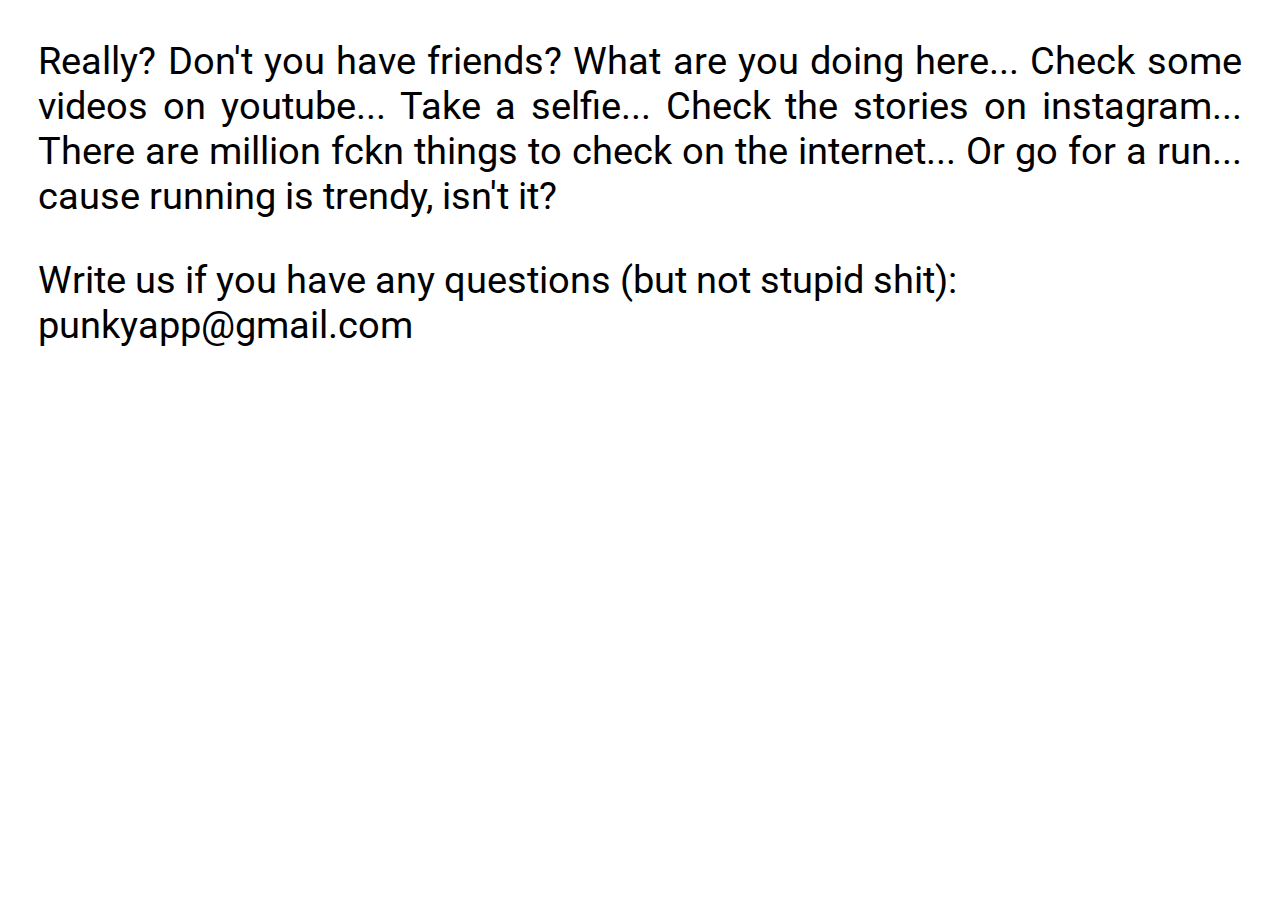
<file: about/index.html>
<!doctype html>
<html lang="en">
  <head>
    <meta http-equiv="Content-type" content="text/html; charset=utf-8">
	  <meta http-equiv="X-UA-Compatible" content="IE=Edge">
	  <title>ABOUT</title>
	  <link rel="stylesheet" href="css/style_about02.css" type="text/css">
  </head>

  <body>
    <p>Really? Don't you have friends? What are you doing here... Check some videos on youtube... Take a selfie... Check the stories on instagram... There are million fckn things to check on the internet... Or go for a run... cause running is trendy, isn't it?</p>
    <p>Write us if you have any questions (but not stupid shit):<br />punkyapp@gmail.com</p>
	</body>
</html>
</file>
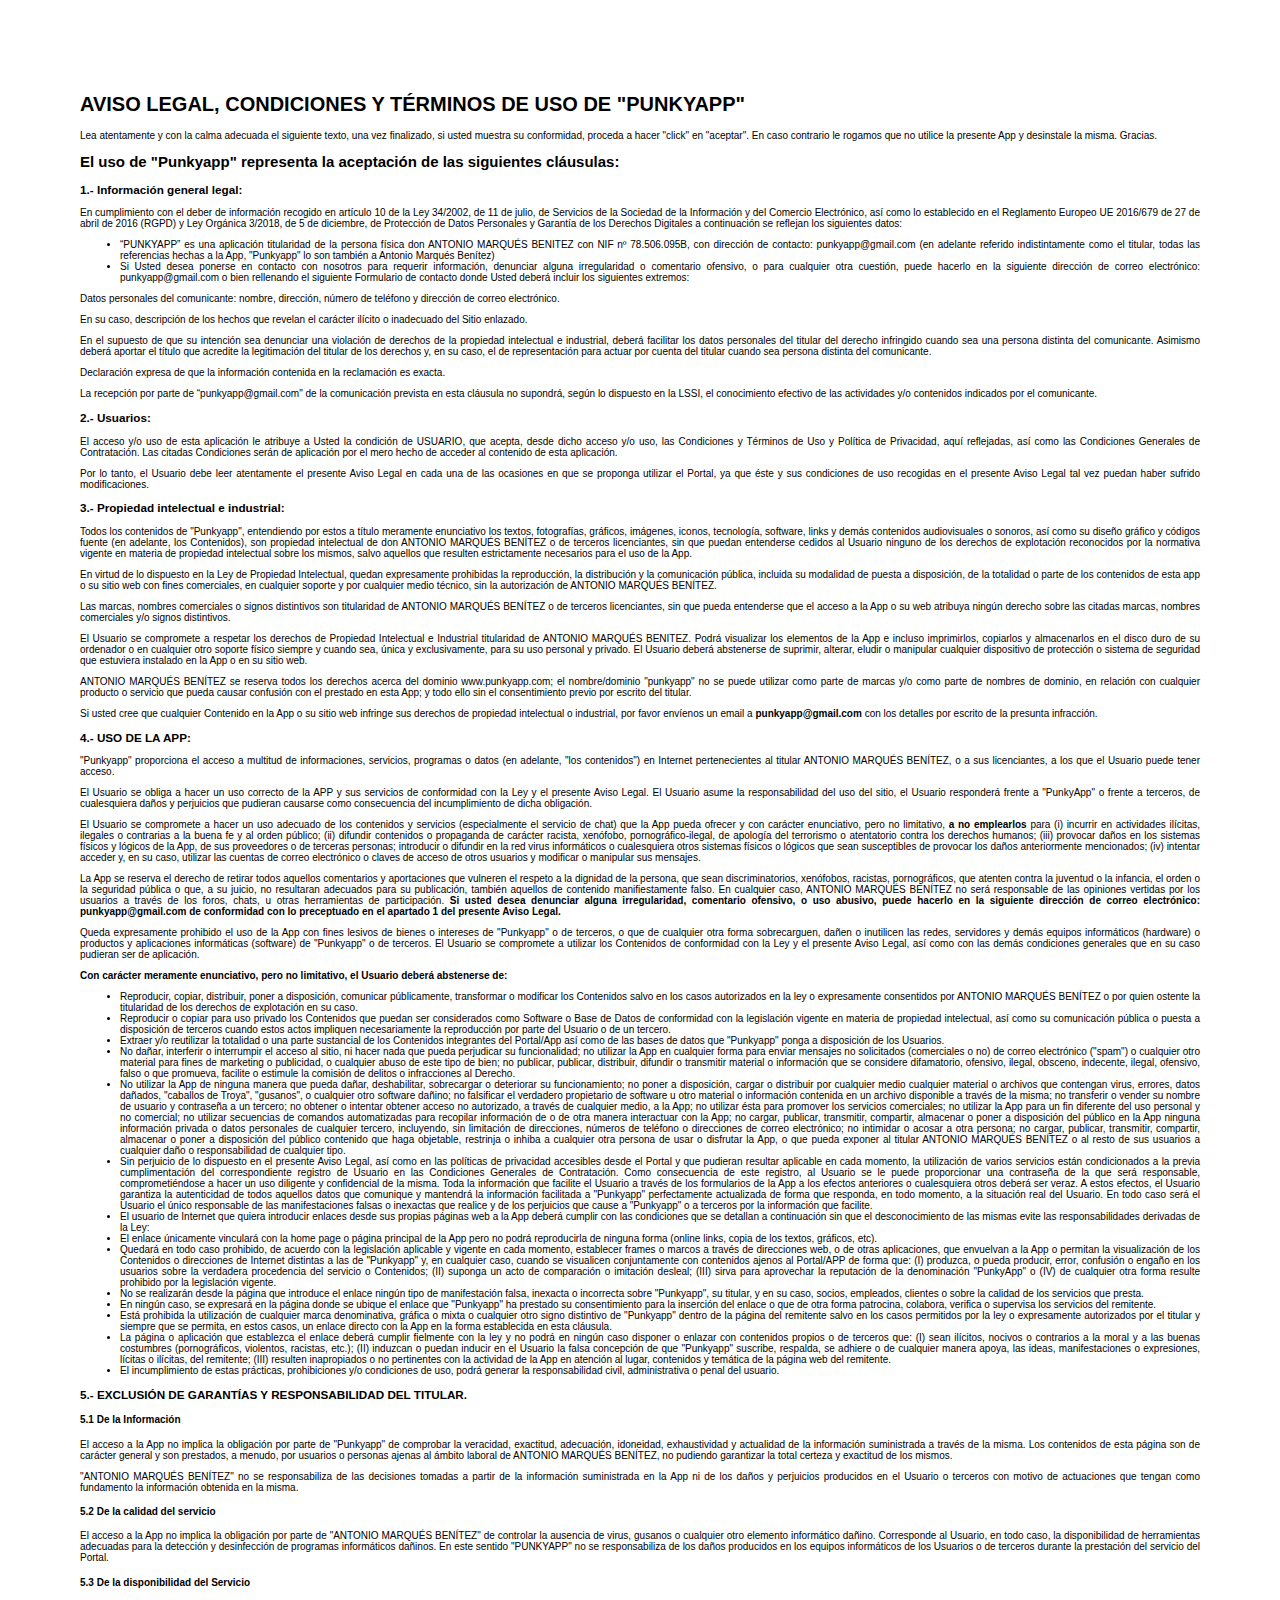
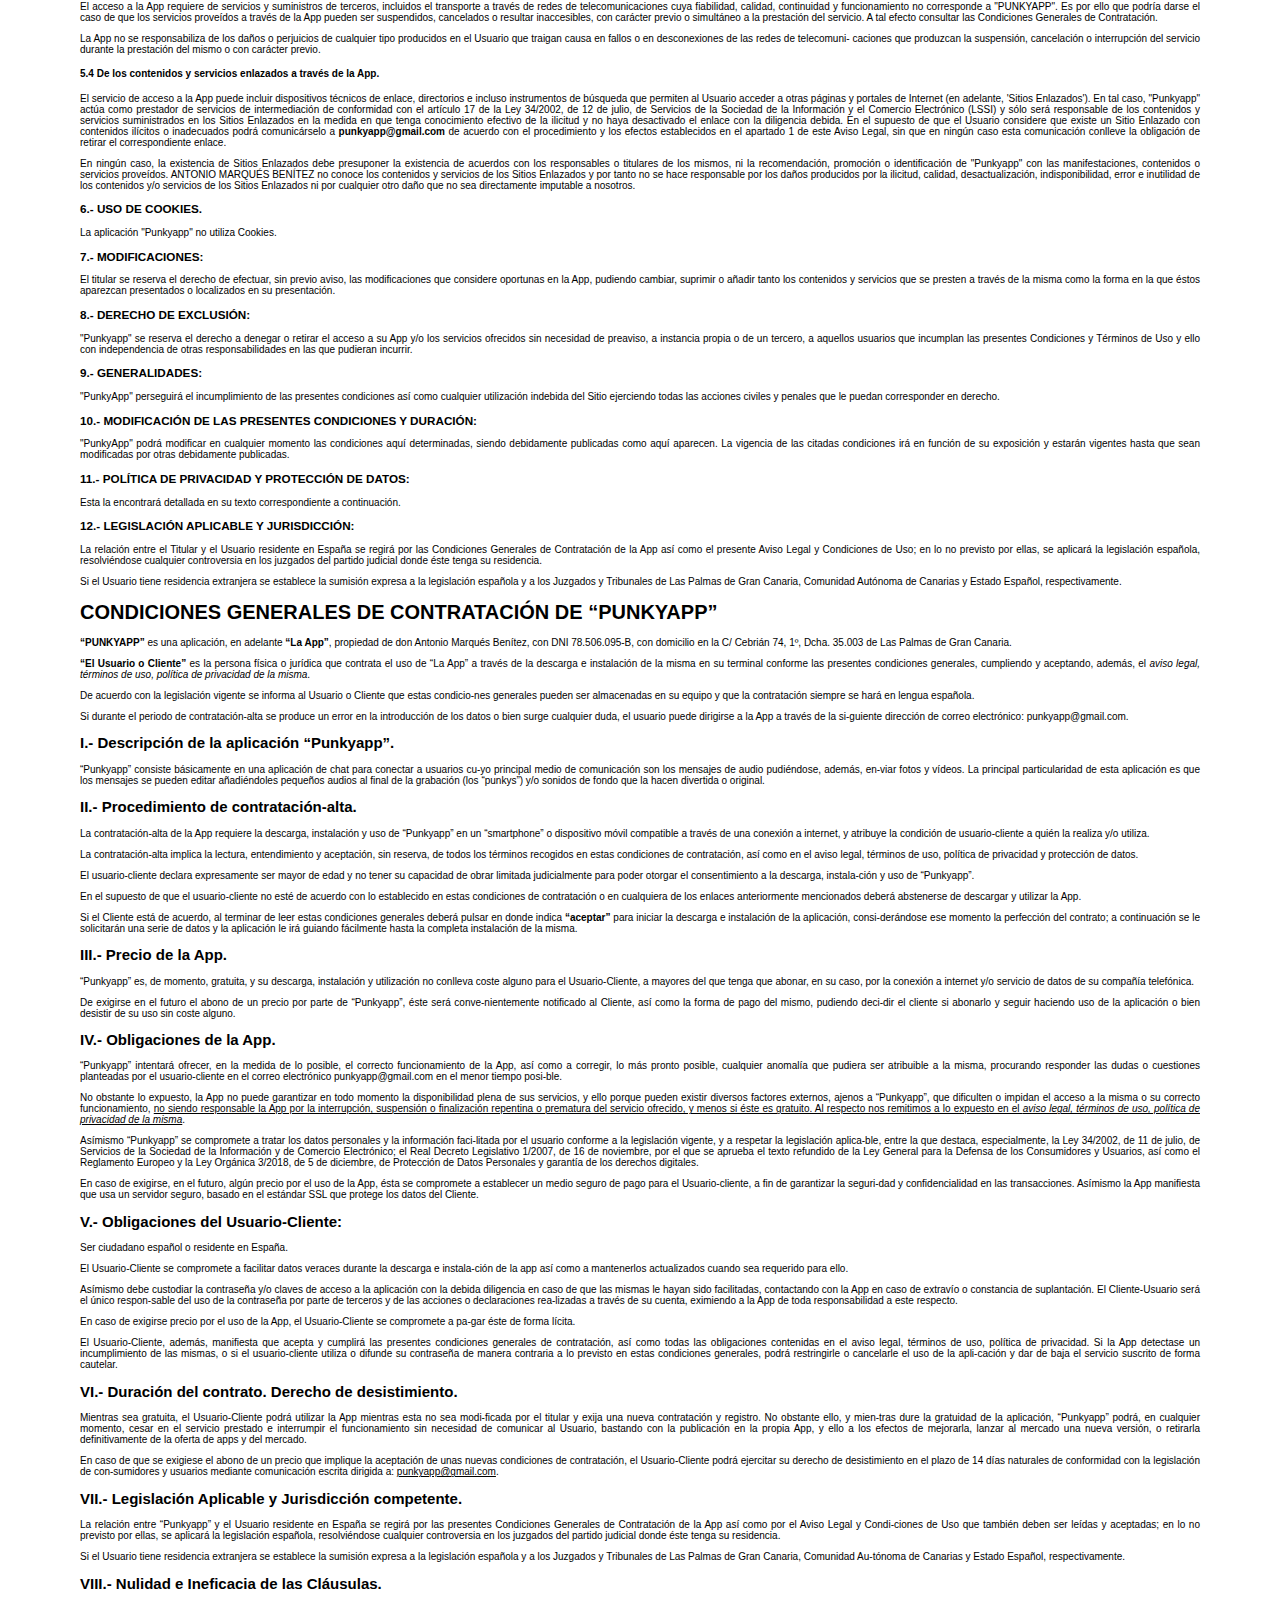
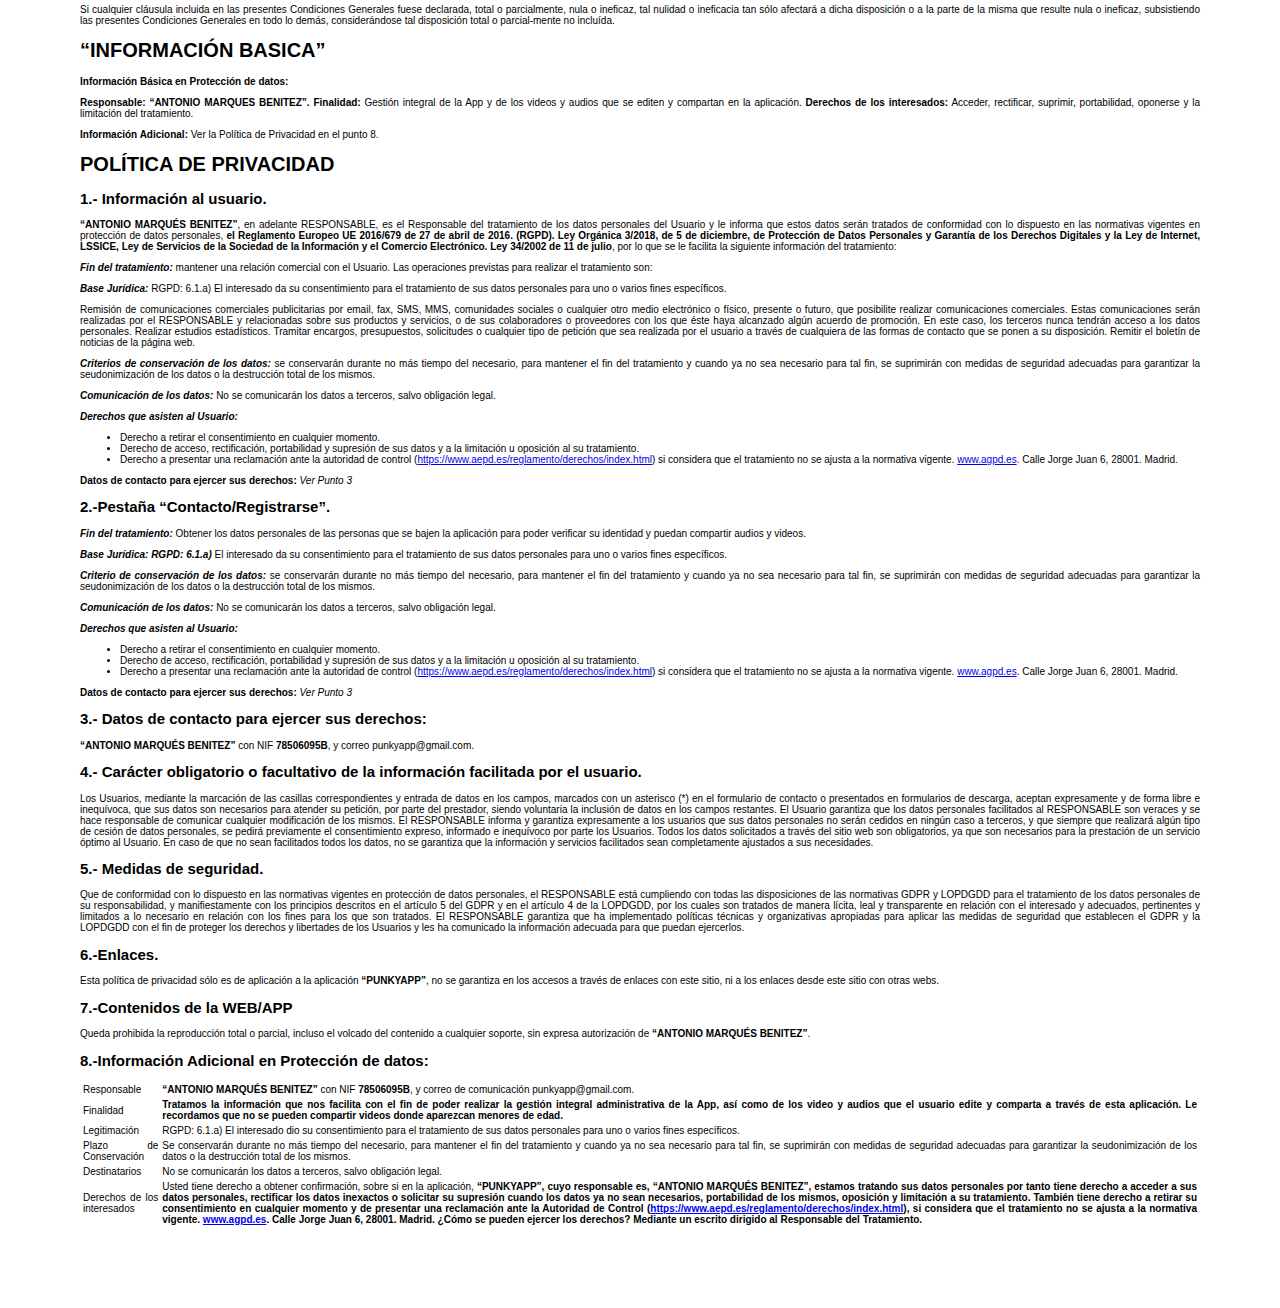
<file: legal_terms/index.html>
<!doctype html>
<html lang="en">
  <head>
    <meta http-equiv="Content-type" content="text/html; charset=utf-8">
	  <meta http-equiv="X-UA-Compatible" content="IE=Edge">
	  <title>LEGAL TEXT</title>
	  <link rel="stylesheet" href="css/style_legal.css" type="text/css">
  </head>

  <body>
    <h1>AVISO LEGAL, CONDICIONES Y TÉRMINOS DE USO DE "PUNKYAPP"</h1>
    <p>Lea atentamente y con la calma adecuada el siguiente texto, una vez finalizado, si usted muestra su conformidad, proceda a hacer "click" en "aceptar". En caso contrario le rogamos que no utilice la presente App y desinstale la misma. Gracias.</p>

    <h2>El uso de "Punkyapp" representa la aceptación de las siguientes cláusulas:</h2>

    <h3>1.- Información general legal:</h3>
    <p>En cumplimiento con el deber de información recogido en artículo 10 de la Ley 34/2002, de 11 de julio, de Servicios de la Sociedad de la Información y del Comercio Electrónico, así como lo establecido en el Reglamento Europeo UE 2016/679 de 27 de abril de 2016 (RGPD) y Ley Orgánica 3/2018, de 5 de diciembre, de Protección de Datos Personales y Garantía de los Derechos Digitales a continuación se reflejan los siguientes datos:</p>
    <ul>
      <li>“PUNKYAPP” es una aplicación titularidad de la persona física don ANTONIO MARQUÉS BENITEZ con NIF nº 78.506.095B, con dirección de contacto: punkyapp@gmail.com (en adelante referido indistintamente como el titular, todas las referencias hechas a la App, "Punkyapp" lo son también a Antonio Marqués Benítez)</li>
      <li>Si Usted desea ponerse en contacto con nosotros para requerir información, denunciar alguna irregularidad o comentario ofensivo, o para cualquier otra cuestión, puede hacerlo en la siguiente dirección de correo electrónico: punkyapp@gmail.com o bien rellenando el siguiente Formulario de contacto donde Usted deberá incluir los siguientes extremos:</li>
    </ul>
    <p>Datos personales del comunicante: nombre, dirección, número de teléfono y dirección de correo electrónico.</p>
    <p>En su caso, descripción de los hechos que revelan el carácter ilícito o inadecuado del Sitio enlazado.</p>
    <p>En el supuesto de que su intención sea denunciar una violación de derechos de la propiedad intelectual e industrial, deberá facilitar los datos personales del titular del derecho infringido cuando sea una persona distinta del comunicante. Asimismo deberá aportar el título que acredite la legitimación del titular de los derechos y, en su caso, el de representación para actuar por cuenta del titular cuando sea persona distinta del comunicante.</p>
    <p>Declaración expresa de que la información contenida en la reclamación es exacta.</p>
    <p>La recepción por parte de “punkyapp@gmail.com" de la comunicación prevista en esta cláusula no supondrá, según lo dispuesto en la LSSI, el conocimiento efectivo de las actividades y/o contenidos indicados por el comunicante.</p>

    <h3>2.- Usuarios:</h3>
    <p>El acceso y/o uso de esta aplicación le atribuye a Usted la condición de USUARIO, que acepta, desde dicho acceso y/o uso, las Condiciones y Términos de Uso y Política de Privacidad, aquí reflejadas, así como las Condiciones Generales de Contratación. Las citadas Condiciones serán de aplicación por el mero hecho de acceder al contenido de esta aplicación.</p>
    <p>Por lo tanto, el Usuario debe leer atentamente el presente Aviso Legal en cada una de las ocasiones en que se proponga utilizar el Portal, ya que éste y sus condiciones de uso recogidas en el presente Aviso Legal tal vez puedan haber sufrido modificaciones.</p>

    <h3>3.- Propiedad intelectual e industrial:</h3>
    <p>Todos los contenidos de "Punkyapp", entendiendo por estos a título meramente enunciativo los textos, fotografías, gráficos, imágenes, iconos, tecnología, software, links y demás contenidos audiovisuales o sonoros, así como su diseño gráfico y códigos fuente (en adelante, los Contenidos), son propiedad intelectual de don ANTONIO MARQUÉS BENÍTEZ o de terceros licenciantes, sin que puedan entenderse cedidos al Usuario ninguno de los derechos de explotación reconocidos por la normativa vigente en materia de propiedad intelectual sobre los mismos, salvo aquellos que resulten estrictamente necesarios para el uso de la App.</p>
    <p>En virtud de lo dispuesto en la Ley de Propiedad Intelectual, quedan expresamente prohibidas la reproducción, la distribución y la comunicación pública, incluida su modalidad de puesta a disposición, de la totalidad o parte de los contenidos de esta app o su sitio web con fines comerciales, en cualquier soporte y por cualquier medio técnico, sin la autorización de ANTONIO MARQUÉS BENÍTEZ.</p>
    <p>Las marcas, nombres comerciales o signos distintivos son titularidad de ANTONIO MARQUÉS BENÍTEZ o de terceros licenciantes, sin que pueda entenderse que el acceso a la App o su web atribuya ningún derecho sobre las citadas marcas, nombres comerciales y/o signos distintivos.</p>
    <p>El Usuario se compromete a respetar los derechos de Propiedad Intelectual e Industrial titularidad de ANTONIO MARQUÉS BENITEZ. Podrá visualizar los elementos de la App e incluso imprimirlos, copiarlos y almacenarlos en el disco duro de su ordenador o en cualquier otro soporte físico siempre y cuando sea, única y exclusivamente, para su uso personal y privado. El Usuario deberá abstenerse de suprimir, alterar, eludir o manipular cualquier dispositivo de protección o sistema de seguridad que estuviera instalado en la App o en su sitio web.</p>
    <p>ANTONIO MARQUÉS BENÍTEZ se reserva todos los derechos acerca del dominio www.punkyapp.com; el nombre/dominio "punkyapp" no se puede utilizar como parte de marcas y/o como parte de nombres de dominio, en relación con cualquier producto o servicio que pueda causar confusión con el prestado en esta App; y todo ello sin el consentimiento previo por escrito del titular.</p>
    <p>Si usted cree que cualquier Contenido en la App o su sitio web infringe sus derechos de propiedad intelectual o industrial, por favor envíenos un email a <b>punkyapp@gmail.com</b> con los detalles por escrito de la presunta infracción.</p>

    <h3>4.- USO DE LA APP:</h3>
    <p>"Punkyapp" proporciona el acceso a multitud de informaciones, servicios, programas o datos (en adelante, "los contenidos") en Internet pertenecientes al titular ANTONIO MARQUÉS BENÍTEZ, o a sus licenciantes, a los que el Usuario puede tener acceso.</p>
    <p>El Usuario se obliga a hacer un uso correcto de la APP y sus servicios de conformidad con la Ley y el presente Aviso Legal. El Usuario asume la responsabilidad del uso del sitio, el Usuario responderá frente a "PunkyApp" o frente a terceros, de cualesquiera daños y perjuicios que pudieran causarse como consecuencia del incumplimiento de dicha obligación.</p>
    <p>El Usuario se compromete a hacer un uso adecuado de los contenidos y servicios (especialmente el servicio de chat) que la App pueda ofrecer y con carácter enunciativo, pero no limitativo, <b>a no emplearlos</b> para (i) incurrir en actividades ilícitas, ilegales o contrarias a la buena fe y al orden público; (ii) difundir contenidos o propaganda de carácter racista, xenófobo, pornográfico-ilegal, de apología del terrorismo o atentatorio contra los derechos humanos; (iii) provocar daños en los sistemas físicos y lógicos de la App, de sus proveedores o de terceras personas; introducir o difundir en la red virus informáticos o cualesquiera otros sistemas físicos o lógicos que sean susceptibles de provocar los daños anteriormente mencionados; (iv) intentar acceder y, en su caso, utilizar las cuentas de correo electrónico o claves de acceso de otros usuarios y modificar o manipular sus mensajes.</p>
    <p>La App se reserva el derecho de retirar todos aquellos comentarios y aportaciones que vulneren el respeto a la dignidad de la persona, que sean discriminatorios, xenófobos, racistas, pornográficos, que atenten contra la juventud o la infancia, el orden o la seguridad pública o que, a su juicio, no resultaran adecuados para su publicación, también aquellos de contenido manifiestamente falso. En cualquier caso, ANTONIO MARQUÉS BENÍTEZ no será responsable de las opiniones vertidas por los usuarios a través de los foros, chats, u otras herramientas de participación. <b>Si usted desea denunciar alguna irregularidad, comentario ofensivo, o uso abusivo, puede hacerlo en la siguiente dirección de correo electrónico: punkyapp@gmail.com de conformidad con lo preceptuado en el apartado 1 del presente Aviso Legal.</b></p>
    <p>Queda expresamente prohibido el uso de la App con fines lesivos de bienes o intereses de "Punkyapp" o de terceros, o que de cualquier otra forma sobrecarguen, dañen o inutilicen las redes, servidores y demás equipos informáticos (hardware) o productos y aplicaciones informáticas (software) de "Punkyapp" o de terceros. El Usuario se compromete a utilizar los Contenidos de conformidad con la Ley y el presente Aviso Legal, así como con las demás condiciones generales que en su caso pudieran ser de aplicación.</p>
    <p><b>Con carácter meramente enunciativo, pero no limitativo, el Usuario deberá abstenerse de:</b></p>
    <ul>
      <li>Reproducir, copiar, distribuir, poner a disposición, comunicar públicamente, transformar o modificar los Contenidos salvo en los casos autorizados en la ley o expresamente consentidos por ANTONIO MARQUÉS BENÍTEZ o por quien ostente la titularidad de los derechos de explotación en su caso.</li>
      <li>Reproducir o copiar para uso privado los Contenidos que puedan ser considerados como Software o Base de Datos de conformidad con la legislación vigente en materia de propiedad intelectual, así como su comunicación pública o puesta a disposición de terceros cuando estos actos impliquen necesariamente la reproducción por parte del Usuario o de un tercero.</li>
      <li>Extraer y/o reutilizar la totalidad o una parte sustancial de los Contenidos integrantes del Portal/App así como de las bases de datos que "Punkyapp" ponga a disposición de los Usuarios.</li>
      <li>No dañar, interferir o interrumpir el acceso al sitio, ni hacer nada que pueda perjudicar su funcionalidad; no utilizar la App en cualquier forma para enviar mensajes no solicitados (comerciales o no) de correo electrónico ("spam") o cualquier otro material para fines de marketing o publicidad, o cualquier abuso de este tipo de bien; no publicar, publicar, distribuir, difundir o transmitir material o información que se considere difamatorio, ofensivo, ilegal, obsceno, indecente, ilegal, ofensivo, falso o que promueva, facilite o estimule la comisión de delitos o infracciones al Derecho.</li>
      <li>No utilizar la App de ninguna manera que pueda dañar, deshabilitar, sobrecargar o deteriorar su funcionamiento; no poner a disposición, cargar o distribuir por cualquier medio cualquier material o archivos que contengan virus, errores, datos dañados, "caballos de Troya", "gusanos", o cualquier otro software dañino; no falsificar el verdadero propietario de software u otro material o información contenida en un archivo disponible a través de la misma; no transferir o vender su nombre de usuario y contraseña a un tercero; no obtener o intentar obtener acceso no autorizado, a través de cualquier medio, a la App; no utilizar ésta para promover los servicios comerciales; no utilizar la App para un fin diferente del uso personal y no comercial; no utilizar secuencias de comandos automatizadas para recopilar información de o de otra manera interactuar con la App; no cargar, publicar, transmitir, compartir, almacenar o poner a disposición del público en la App ninguna información privada o datos personales de cualquier tercero, incluyendo, sin limitación de direcciones, números de teléfono o direcciones de correo electrónico; no intimidar o acosar a otra persona; no cargar, publicar, transmitir, compartir, almacenar o poner a disposición del público contenido que haga objetable, restrinja o inhiba a cualquier otra persona de usar o disfrutar la App, o que pueda exponer al titular ANTONIO MARQUÉS BENÍTEZ o al resto de sus usuarios a cualquier daño o responsabilidad de cualquier tipo.</li>
      <li>Sin perjuicio de lo dispuesto en el presente Aviso Legal, así como en las políticas de privacidad accesibles desde el Portal y que pudieran resultar aplicable en cada momento, la utilización de varios servicios están condicionados a la previa cumplimentación del correspondiente registro de Usuario en las Condiciones Generales de Contratación. Como consecuencia de este registro, al Usuario se le puede proporcionar una contraseña de la que será responsable, comprometiéndose a hacer un uso diligente y confidencial de la misma. Toda la información que facilite el Usuario a través de los formularios de la App a los efectos anteriores o cualesquiera otros deberá ser veraz. A estos efectos, el Usuario garantiza la autenticidad de todos aquellos datos que comunique y mantendrá la información facilitada a "Punkyapp" perfectamente actualizada de forma que responda, en todo momento, a la situación real del Usuario. En todo caso será el Usuario el único responsable de las manifestaciones falsas o inexactas que realice y de los perjuicios que cause a "Punkyapp" o a terceros por la información que facilite.</li>
      <li>El usuario de Internet que quiera introducir enlaces desde sus propias páginas web a la App deberá cumplir con las condiciones que se detallan a continuación sin que el desconocimiento de las mismas evite las responsabilidades derivadas de la Ley:</li>
      <li>El enlace únicamente vinculará con la home page o página principal de la App pero no podrá reproducirla de ninguna forma (online links, copia de los textos, gráficos, etc).</li>
      <li>Quedará en todo caso prohibido, de acuerdo con la legislación aplicable y vigente en cada momento, establecer frames o marcos a través de direcciones web, o de otras aplicaciones, que envuelvan a la App o permitan la visualización de los Contenidos o direcciones de Internet distintas a las de "Punkyapp" y, en cualquier caso, cuando se visualicen conjuntamente con contenidos ajenos al Portal/APP de forma que: (I) produzca, o pueda producir, error, confusión o engaño en los usuarios sobre la verdadera procedencia del servicio o Contenidos; (II) suponga un acto de comparación o imitación desleal; (III) sirva para aprovechar la reputación de la denominación "PunkyApp" o (IV) de cualquier otra forma resulte prohibido por la legislación vigente.</li>
      <li>No se realizarán desde la página que introduce el enlace ningún tipo de manifestación falsa, inexacta o incorrecta sobre "Punkyapp", su titular, y en su caso, socios, empleados, clientes o sobre la calidad de los servicios que presta.</li>
      <li>En ningún caso, se expresará en la página donde se ubique el enlace que "Punkyapp" ha prestado su consentimiento para la inserción del enlace o que de otra forma patrocina, colabora, verifica o supervisa los servicios del remitente.</li>
      <li>Está prohibida la utilización de cualquier marca denominativa, gráfica o mixta o cualquier otro signo distintivo de "Punkyapp" dentro de la página del remitente salvo en los casos permitidos por la ley o expresamente autorizados por el titular y siempre que se permita, en estos casos, un enlace directo con la App en la forma establecida en esta cláusula.</li>
      <li>La página o aplicación que establezca el enlace deberá cumplir fielmente con la ley y no podrá en ningún caso disponer o enlazar con contenidos propios o de terceros que: (I) sean ilícitos, nocivos o contrarios a la moral y a las buenas costumbres (pornográficos, violentos, racistas, etc.); (II) induzcan o puedan inducir en el Usuario la falsa concepción de que "Punkyapp" suscribe, respalda, se adhiere o de cualquier manera apoya, las ideas, manifestaciones o expresiones, lícitas o ilícitas, del remitente; (III) resulten inapropiados o no pertinentes con la actividad de la App en atención al lugar, contenidos y temática de la página web del remitente.</li>
      <li>El incumplimiento de estas prácticas, prohibiciones y/o condiciones de uso, podrá generar la responsabilidad civil, administrativa o penal del usuario.</li>
    </ul>

    <h3>5.- EXCLUSIÓN DE GARANTÍAS Y RESPONSABILIDAD DEL TITULAR.</h3>

    <h4>5.1 De la Información</h4>
    <p>El acceso a la App no implica la obligación por parte de "Punkyapp" de comprobar la veracidad, exactitud, adecuación, idoneidad, exhaustividad y actualidad de la información suministrada a través de la misma. Los contenidos de esta página son de carácter general y son prestados, a menudo, por usuarios o personas ajenas al ámbito laboral de ANTONIO MARQUÉS BENÍTEZ, no pudiendo garantizar la total certeza y exactitud de los mismos.</p>
    <p>"ANTONIO MARQUÉS BENÍTEZ" no se responsabiliza de las decisiones tomadas a partir de la información suministrada en la App ni de los daños y perjuicios producidos en el Usuario o terceros con motivo de actuaciones que tengan como fundamento la información obtenida en la misma.</p>

    <h4>5.2 De la calidad del servicio</h4>
    <p>El acceso a la App no implica la obligación por parte de "ANTONIO MARQUÉS 	BENÍTEZ" de controlar la ausencia de virus, gusanos o cualquier otro elemento	informático 	dañino. Corresponde al Usuario, en todo caso, la disponibilidad de	herramientas adecuadas para la detección y desinfección de programas	informáticos dañinos. En este sentido "PUNKYAPP" no se responsabiliza de los 	daños producidos en los equipos 	informáticos de los Usuarios o de terceros durante 	la prestación del servicio del Portal.</p>

    <h4>5.3 De la disponibilidad del Servicio</h4>
    <p>El acceso a la App requiere de servicios y suministros de terceros, incluidos el 	transporte a través de redes de telecomunicaciones cuya fiabilidad, calidad,	continuidad y funcionamiento no corresponde a "PUNKYAPP". Es por ello que	podría darse el caso	de que los servicios proveídos a través de la App pueden ser 	suspendidos, 	cancelados o resultar inaccesibles, con carácter previo o simultáneo a la 	prestación del servicio. A tal efecto consultar las Condiciones Generales de 	Contratación.</p>
    <p>La App no se responsabiliza de los daños o perjuicios de cualquier tipo producidos en 	el Usuario que traigan causa en fallos o en desconexiones de las redes de telecomuni-	caciones que produzcan la suspensión, cancelación o interrupción del servicio durante la prestación del mismo o con carácter previo.</p>

    <h4>5.4 De los contenidos y servicios enlazados a través de la App.</h4>
    <p>El servicio de acceso a la App puede incluir dispositivos técnicos de enlace, directorios e incluso instrumentos de búsqueda que permiten al Usuario acceder a otras páginas y portales de Internet (en adelante, 'Sitios Enlazados'). En tal caso, "Punkyapp" actúa como prestador de servicios de intermediación de conformidad con el artículo 17 de la Ley 34/2002, de 12 de julio, de Servicios de la Sociedad de la Información y el Comercio Electrónico (LSSI) y sólo será responsable de los contenidos y servicios suministrados en los Sitios Enlazados en la medida en que tenga conocimiento efectivo de la ilicitud y no haya desactivado el enlace con la diligencia debida. En el supuesto de que el Usuario considere que existe un Sitio Enlazado con contenidos ilícitos o inadecuados podrá comunicárselo a <b>punkyapp@gmail.com</b> de acuerdo con el procedimiento y los efectos establecidos en el apartado 1 de este Aviso Legal, sin que en ningún caso esta comunicación conlleve la obligación de retirar el correspondiente enlace.</p>
    <p>En ningún caso, la existencia de Sitios Enlazados debe presuponer la existencia de acuerdos con los responsables o titulares de los mismos, ni la recomendación, promoción o identificación de "Punkyapp" con las manifestaciones, contenidos o servicios proveídos. ANTONIO MARQUÉS BENÍTEZ no conoce los contenidos y servicios de los Sitios Enlazados y por tanto no se hace responsable por los daños producidos por la ilicitud, calidad, desactualización, indisponibilidad, error e inutilidad de los contenidos y/o servicios de los Sitios Enlazados ni por cualquier otro daño que no sea directamente imputable a nosotros.</p>

    <h3>6.- USO DE COOKIES.</h3>
    <p>La aplicación "Punkyapp" no utiliza Cookies.</p>

    <h3>7.- MODIFICACIONES:</h3>
    <p>El titular se reserva el derecho de efectuar, sin previo aviso, las modificaciones que considere oportunas en la App, pudiendo cambiar, suprimir o añadir tanto los contenidos y servicios que se presten a través de la misma como la forma en la que éstos aparezcan presentados o localizados en su presentación.</p>

    <h3>8.- DERECHO DE EXCLUSIÓN:</h3>
    <p>"Punkyapp" se reserva el derecho a denegar o retirar el acceso a su App y/o los servicios ofrecidos sin necesidad de preaviso, a instancia propia o de un tercero, a aquellos usuarios que incumplan las presentes Condiciones y Términos de Uso y ello con independencia de otras responsabilidades en las que pudieran incurrir.</p>

    <h3>9.- GENERALIDADES:</h3>
    <p>"PunkyApp" perseguirá el incumplimiento de las presentes condiciones así como cualquier utilización indebida del Sitio ejerciendo todas las acciones civiles y penales que le puedan corresponder en derecho.</p>

    <h3>10.- MODIFICACIÓN DE LAS PRESENTES CONDICIONES Y DURACIÓN:</h3>
    <p>"PunkyApp" podrá modificar en cualquier momento las condiciones aquí determinadas, siendo debidamente publicadas como aquí aparecen. La vigencia de las citadas condiciones irá en función de su exposición y estarán vigentes hasta que sean modificadas por otras debidamente publicadas.</p>

    <h3>11.- POLÍTICA DE PRIVACIDAD Y PROTECCIÓN DE DATOS:</h3>
    <p>Esta la encontrará detallada en su texto correspondiente a continuación.</p>

    <h3>12.- LEGISLACIÓN APLICABLE Y JURISDICCIÓN:</h3>
    <p>La relación entre el Titular y el Usuario residente en España se regirá por las Condiciones Generales de Contratación de la App así como el presente Aviso Legal y Condiciones de Uso; en lo no previsto por ellas, se aplicará la legislación española, resolviéndose cualquier controversia en los juzgados del partido judicial donde éste tenga su residencia.</p>
    <p>Si el Usuario tiene residencia extranjera se establece la sumisión expresa a la legislación española y a los Juzgados y Tribunales de Las Palmas de Gran Canaria, Comunidad Autónoma de Canarias y Estado Español, respectivamente.</p>



    <h1>CONDICIONES GENERALES DE CONTRATACIÓN DE “PUNKYAPP”</h1>

    <p><b>“PUNKYAPP”</b> es una aplicación, en adelante <b>“La App”</b>, propiedad de don Antonio Marqués Benítez, con DNI 78.506.095-B, con domicilio en la C/ Cebrián 74, 1º, Dcha. 35.003 de Las Palmas de Gran Canaria.</p>
    <p><b>“El Usuario o Cliente”</b> es la persona física o jurídica que contrata el uso de “La App” a través de la descarga e instalación de la misma en su terminal conforme las presentes condiciones generales, cumpliendo y aceptando, además, el <i>aviso legal, términos de uso, política de privacidad de la misma</i>.</p>
    <p>De acuerdo con la legislación vigente se informa al Usuario o Cliente que estas condicio-nes generales pueden ser almacenadas en su equipo y que la contratación siempre se hará en lengua española.</p>
    <p>Si durante el periodo de contratación-alta se produce un error en la introducción de los datos o bien surge cualquier duda, el usuario puede dirigirse a la App a través de la si-guiente dirección de correo electrónico: punkyapp@gmail.com.</p>

    <h2>I.- Descripción de la aplicación “Punkyapp”.</h2>
    <p>“Punkyapp” consiste básicamente en una aplicación de chat para conectar a usuarios cu-yo principal medio de comunicación son los mensajes de audio pudiéndose, además, en-viar fotos y vídeos. La principal particularidad de esta aplicación es que los mensajes se pueden editar añadiéndoles pequeños audios al final de la grabación (los “punkys”) y/o sonidos de fondo que la hacen divertida o original.</p>

    <h2>II.- Procedimiento de contratación-alta. </h2>
    <p>La contratación-alta de la App requiere la descarga, instalación y uso de “Punkyapp” en un “smartphone” o dispositivo móvil compatible a través de una conexión a internet, y atribuye la condición de usuario-cliente a quién la realiza y/o utiliza.</p>
    <p>La contratación-alta implica la lectura, entendimiento y aceptación, sin reserva, de todos los términos recogidos en estas condiciones de contratación, así como en el aviso legal, términos de uso, política de privacidad y protección de datos.</p>
    <p>El usuario-cliente declara expresamente ser mayor de edad y no tener su capacidad de obrar limitada judicialmente para poder otorgar el consentimiento a la descarga, instala-ción y uso de “Punkyapp”.</p>
    <p>En el supuesto de que el usuario-cliente no esté de acuerdo con lo establecido en estas condiciones de contratación o en cualquiera de los enlaces anteriormente mencionados deberá abstenerse de descargar y utilizar la App.</p>
    <p>Si el Cliente está de acuerdo, al terminar de leer estas condiciones generales deberá pulsar en donde indica <b>“aceptar”</b> para iniciar la descarga e instalación de la aplicación, consi-derándose ese momento la perfección del contrato; a continuación se le solicitarán una serie de datos y la aplicación le irá guiando fácilmente hasta la completa instalación de la misma.</p>

    <h2>III.- Precio de la App.</h2>
    <p>“Punkyapp” es, de momento, gratuita, y su descarga, instalación y utilización no conlleva coste alguno para el Usuario-Cliente, a mayores del que tenga que abonar, en su caso, por la conexión a internet y/o servicio de datos de su compañía telefónica.</p>
    <p>De exigirse en el futuro el abono de un precio por parte de “Punkyapp”, éste será conve-nientemente notificado al Cliente, así como la forma de pago del mismo, pudiendo deci-dir el cliente si abonarlo y seguir haciendo uso de la aplicación o bien desistir de su uso sin coste alguno.</p>

    <h2>IV.- Obligaciones de la App.</h2>
    <p>“Punkyapp” intentará ofrecer, en la medida de lo posible, el correcto funcionamiento de la App, así como a corregir, lo más pronto posible, cualquier anomalía que pudiera ser atribuible a la misma, procurando responder las dudas o cuestiones planteadas por el usuario-cliente en el correo electrónico punkyapp@gmail.com en el menor tiempo posi-ble.</p>
    <p>No obstante lo expuesto, la App no puede garantizar en todo momento la disponibilidad plena de sus servicios, y ello porque pueden existir diversos factores externos, ajenos a “Punkyapp”, que dificulten o impidan el acceso a la misma o su correcto funcionamiento, <u>no siendo responsable la App por la interrupción, suspensión o finalización repentina o prematura del servicio ofrecido, y menos si éste es gratuito. Al respecto nos remitimos a lo expuesto en el <i>aviso legal, términos de uso, política de privacidad de la misma</i></u>.</p>
    <p>Asímismo “Punkyapp” se compromete a tratar los datos personales y la información faci-litada por el usuario conforme a la legislación vigente, y a respetar la legislación aplica-ble, entre la que destaca, especialmente, la Ley 34/2002, de 11 de julio, de Servicios de la Sociedad de la Información y de Comercio Electrónico; el Real Decreto Legislativo 1/2007, de 16 de noviembre, por el que se aprueba el texto refundido de la Ley General para la Defensa de los Consumidores y Usuarios, así como el Reglamento Europeo y la Ley Orgánica 3/2018, de 5 de diciembre, de Protección de Datos Personales y garantía de los derechos digitales.</p>
    <p>En caso de exigirse, en el futuro, algún precio por el uso de la App, ésta se compromete a establecer un medio seguro de pago para el Usuario-cliente, a fin de garantizar la seguri-dad y confidencialidad en las transacciones. Asímismo la App manifiesta que usa un servidor seguro, basado en el estándar SSL que protege los datos del Cliente.</p>

    <h2>V.- Obligaciones del Usuario-Cliente:</h2>
    <p>Ser ciudadano español o residente en España.</p>
    <p>El Usuario-Cliente se compromete a facilitar datos veraces durante la descarga e instala-ción de la app así como a mantenerlos actualizados cuando sea requerido para ello.</p>
    <p>Asímismo debe custodiar la contraseña y/o claves de acceso a la aplicación con la debida diligencia en caso de que las mismas le hayan sido facilitadas, contactando con la App en caso de extravío o constancia de suplantación. El Cliente-Usuario será el único respon-sable del uso de la contraseña por parte de terceros y de las acciones o declaraciones rea-lizadas a través de su cuenta, eximiendo a la App de toda responsabilidad a este respecto.</p>
    <p>En caso de exigirse precio por el uso de la App, el Usuario-Cliente se compromete a pa-gar éste de forma lícita.</p>
    <p>El Usuario-Cliente, además, manifiesta que acepta y cumplirá las presentes condiciones generales de contratación, así como todas las obligaciones contenidas en el aviso legal, términos de uso, política de privacidad. Si la App detectase un incumplimiento de las mismas, o si el usuario-cliente utiliza o difunde su contraseña de manera contraria a lo previsto en estas condiciones generales, podrá restringirle o cancelarle el uso de la apli-cación y dar de baja el servicio suscrito de forma cautelar.</p>

    <h2>VI.- Duración del contrato. Derecho de desistimiento.</h2>
    <p>Mientras sea gratuita, el Usuario-Cliente podrá utilizar la App mientras esta no sea modi-ficada por el titular y exija una nueva contratación y registro. No obstante ello, y mien-tras dure la gratuidad de la aplicación, “Punkyapp” podrá, en cualquier momento, cesar en el servicio prestado e interrumpir el funcionamiento sin necesidad de comunicar al Usuario, bastando con la publicación en la propia App, y ello a los efectos de mejorarla, lanzar al mercado una nueva versión, o retirarla definitivamente de la oferta de apps y del mercado.</p>
    <p>En caso de que se exigiese el abono de un precio que implique la aceptación de unas nuevas condiciones de contratación, el Usuario-Cliente podrá ejercitar su derecho de desistimiento en el plazo de 14 días naturales de conformidad con la legislación de con-sumidores y usuarios mediante comunicación escrita dirigida a: <u>punkyapp@gmail.com</u>.</p>

    <h2>VII.- Legislación Aplicable y Jurisdicción competente.</h2>
    <p>La relación entre “Punkyapp” y el Usuario residente en España se regirá por las presentes Condiciones Generales de Contratación de la App así como por el Aviso Legal y Condi-ciones de Uso que también deben ser leídas y aceptadas; en lo no previsto por ellas, se aplicará la legislación española, resolviéndose cualquier controversia en los juzgados del partido judicial donde éste tenga su residencia.</p>
    <p>Si el Usuario tiene residencia extranjera se establece la sumisión expresa a la legislación española y a los Juzgados y Tribunales de Las Palmas de Gran Canaria, Comunidad Au-tónoma de Canarias y Estado Español, respectivamente.</p>

    <h2>VIII.- Nulidad e Ineficacia de las Cláusulas.</h2>
    <p>Si cualquier cláusula incluida en las presentes Condiciones Generales fuese declarada, total o parcialmente, nula o ineficaz, tal nulidad o ineficacia tan sólo afectará a dicha disposición o a la parte de la misma que resulte nula o ineficaz, subsistiendo las presentes Condiciones Generales en todo lo demás, considerándose tal disposición total o parcial-mente no incluída.</p>



    <h1>“INFORMACIÓN BASICA”</h1>
    <p><b>Información Básica en Protección de datos:</b></p>
    <p><b>Responsable: “ANTONIO MARQUES BENITEZ”. Finalidad:</b> Gestión integral de la App y de los videos y audios que se editen y compartan en la aplicación. <b>Derechos de los interesados:</b> Acceder, rectificar, suprimir, portabilidad, oponerse y la limitación del tratamiento.</p>
    <p><b>Información Adicional:</b> Ver la Política de Privacidad en el punto 8.</p>



    <h1>POLÍTICA DE PRIVACIDAD</h1>
    <h2>1.- Información al usuario.</h2>
    <p><b>“ANTONIO MARQUÉS BENITEZ”</b>, en adelante RESPONSABLE, es el Responsable del tratamiento de los datos personales del Usuario y le informa que estos datos serán tratados de conformidad con lo dispuesto en las normativas vigentes en protección de datos personales, <b>el Reglamento Europeo UE 2016/679 de 27 de abril de 2016. (RGPD). Ley Orgánica 3/2018, de 5 de diciembre, de Protección de Datos Personales y Garantía de los Derechos Digitales y la Ley de Internet, LSSICE, Ley de Servicios de la Sociedad de la Información y el Comercio Electrónico. Ley 34/2002 de 11 de julio</b>, por lo que se le facilita la siguiente información del tratamiento:</p>
    <p><i><b>Fin del tratamiento:</b></i> mantener una relación comercial con el Usuario. Las operaciones previstas para realizar el tratamiento son:</p>
    <p><i><b>Base Jurídica:</b></i> RGPD: 6.1.a) El interesado da su consentimiento para el tratamiento de sus datos personales para uno o varios fines específicos.</p>
    <p>Remisión de comunicaciones comerciales publicitarias por email, fax, SMS, MMS, comunidades sociales o cualquier otro medio electrónico o físico, presente o futuro, que posibilite realizar comunicaciones comerciales. Estas comunicaciones serán realizadas por el RESPONSABLE y relacionadas sobre sus productos y servicios, o de sus colaboradores o proveedores con los que éste haya alcanzado algún acuerdo de promoción. En este caso, los terceros nunca tendrán acceso a los datos personales. Realizar estudios estadísticos. Tramitar encargos, presupuestos, solicitudes o cualquier tipo de petición que sea realizada por el usuario a través de cualquiera de las formas de contacto que se ponen a su disposición. Remitir el boletín de noticias de la página web.</p>
    <p><i><b>Criterios de conservación de los datos:</b></i> se conservarán durante no más tiempo del necesario, para mantener el fin del tratamiento y cuando ya no sea necesario para tal fin, se suprimirán con medidas de seguridad adecuadas para garantizar la seudonimización de los datos o la destrucción total de los mismos.</p>
    <p><i><b>Comunicación de los datos:</b></i> No se comunicarán los datos a terceros, salvo obligación legal.</p>
    <p><i><b>Derechos que asisten al Usuario:</b></i></p>
    <ul>
      <li>Derecho a retirar el consentimiento en cualquier momento.</li>
      <li>Derecho de acceso, rectificación, portabilidad y supresión de sus datos y a la limitación u oposición al su tratamiento.</li>
      <li>Derecho a presentar una reclamación ante la autoridad de control (<a href="https://www.aepd.es/reglamento/derechos/index.html">https://www.aepd.es/reglamento/derechos/index.html</a>) si considera que el tratamiento no se ajusta a la normativa vigente. <a href="www.agpd.es">www.agpd.es</a>. Calle Jorge Juan 6, 28001. Madrid.</li>
    </ul>
    <p><b>Datos de contacto para ejercer sus derechos:</b> <i>Ver Punto 3</i></p>

    <h2>2.-Pestaña “Contacto/Registrarse”.</h2>
    <p><i><b>Fin del tratamiento:</b></i> Obtener los datos personales de las personas que se bajen la aplicación para poder verificar su identidad y puedan compartir audios y videos.</p>
    <p><i><b>Base Jurídica: RGPD: 6.1.a)</b></i> El interesado da su consentimiento para el tratamiento de sus datos personales para uno o varios fines específicos.</p>
    <p><i><b>Criterio de conservación de los datos:</b></i> se conservarán durante no más tiempo del necesario, para mantener el fin del tratamiento y cuando ya no sea necesario para tal fin, se suprimirán con medidas de seguridad adecuadas para garantizar la seudonimización de los datos o la destrucción total de los mismos.</p>
    <p><i><b>Comunicación de los datos:</b></i> No se comunicarán los datos a terceros, salvo obligación legal.</p>
    <p><i><b>Derechos que asisten al Usuario:</b></i></p>
    <ul>
      <li>Derecho a retirar el consentimiento en cualquier momento.</li>
      <li>Derecho de acceso, rectificación, portabilidad y supresión de sus datos y a la limitación u oposición al su tratamiento.</li>
      <li>Derecho a presentar una reclamación ante la autoridad de control (<a href="https://www.aepd.es/reglamento/derechos/index.html">https://www.aepd.es/reglamento/derechos/index.html</a>) si considera que el tratamiento no se ajusta a la normativa vigente. <a href="www.agpd.es">www.agpd.es</a>. Calle Jorge Juan 6, 28001. Madrid.</li>
    </ul>
    <p><b>Datos de contacto para ejercer sus derechos:</b> <i>Ver Punto 3</i></p>

    <h2>3.- Datos de contacto para ejercer sus derechos:</h2>
    <p><b>“ANTONIO MARQUÉS BENITEZ”</b> con NIF <b>78506095B</b>, y correo punkyapp@gmail.com.</p>

    <h2>4.- Carácter obligatorio o facultativo de la información facilitada por el usuario.</h2>
    <p>Los Usuarios, mediante la marcación de las casillas correspondientes y entrada de datos en los campos, marcados con un asterisco (*) en el formulario de contacto o presentados en formularios de descarga, aceptan expresamente y de forma libre e inequívoca, que sus datos son necesarios para atender su petición, por parte del prestador, siendo voluntaria la inclusión de datos en los campos restantes. El Usuario garantiza que los datos personales facilitados al RESPONSABLE son veraces y se hace responsable de comunicar cualquier modificación de los mismos. El RESPONSABLE informa y garantiza expresamente a los usuarios que sus datos personales no serán cedidos en ningún caso a terceros, y que siempre que realizará algún tipo de cesión de datos personales, se pedirá previamente el consentimiento expreso, informado e inequívoco por parte los Usuarios. Todos los datos solicitados a través del sitio web son obligatorios, ya que son necesarios para la prestación de un servicio óptimo al Usuario. En caso de que no sean facilitados todos los datos, no se garantiza que la información y servicios facilitados sean completamente ajustados a sus necesidades.</p>

    <h2>5.- Medidas de seguridad.</h2>
    <p>Que de conformidad con lo dispuesto en las normativas vigentes en protección de datos personales, el RESPONSABLE está cumpliendo con todas las disposiciones de las normativas GDPR y LOPDGDD para el tratamiento de los datos personales de su responsabilidad, y manifiestamente con los principios descritos en el artículo 5 del GDPR y en el artículo 4 de la LOPDGDD, por los cuales son tratados de manera lícita, leal y transparente en relación con el interesado y adecuados, pertinentes y limitados a lo necesario en relación con los fines para los que son tratados. El RESPONSABLE garantiza que ha implementado políticas técnicas y organizativas apropiadas para aplicar las medidas de seguridad que establecen el GDPR y la LOPDGDD con el fin de proteger los derechos y libertades de los Usuarios y les ha comunicado la información adecuada para que puedan ejercerlos.</p>

    <h2>6.-Enlaces.</h2>
    <p>Esta política de privacidad sólo es de aplicación a la aplicación <b>“PUNKYAPP”</b>, no se garantiza en los accesos a través de enlaces con este sitio, ni a los enlaces desde este sitio con otras webs.</p>

    <h2>7.-Contenidos de la WEB/APP</h2>
    <p>Queda prohibida la reproducción total o parcial, incluso el volcado del contenido a cualquier soporte, sin expresa autorización de <b>“ANTONIO MARQUÉS BENITEZ”</b>.</p>

    <h2>8.-Información Adicional en Protección de datos:</h2>
    <table>
      <tr>
        <td>Responsable</td>
        <td><b>“ANTONIO MARQUÉS BENITEZ”</b> con NIF <b>78506095B</b>, y correo de comunicación punkyapp@gmail.com.</td>
      </tr>
      <tr>
        <td>Finalidad</td>
        <td><b>Tratamos la información que nos facilita con el fin de poder realizar la gestión integral administrativa de la App, así como de los video y audios que el usuario edite y comparta a través de esta aplicación. Le recordamos que no se pueden compartir videos donde aparezcan menores de edad.</td>
      </tr>
      <tr>
        <td>Legitimación</td>
        <td>RGPD: 6.1.a) El interesado dio su consentimiento para el tratamiento de sus datos personales para uno o varios fines específicos.</td>
      </tr>
      <tr>
        <td>Plazo de Conservación</td>
        <td>Se conservarán durante no más tiempo del necesario, para mantener el fin del tratamiento y cuando ya no sea necesario para tal fin, se suprimirán con medidas de seguridad adecuadas para garantizar la seudonimización de los datos o la destrucción total de los mismos.</td>
      </tr>
      <tr>
        <td>Destinatarios</td>
        <td>No se comunicarán los datos a terceros, salvo obligación legal.</td>
      </tr>
      <tr>
        <td>Derechos de los interesados</td>
        <td>Usted tiene derecho a obtener confirmación, sobre si en la aplicación, <b>“PUNKYAPP”<b>, cuyo responsable es, <b>“ANTONIO MARQUÉS BENITEZ”</b>, estamos tratando sus datos personales por tanto tiene derecho a acceder a sus datos personales, rectificar los datos inexactos o solicitar su supresión cuando los datos ya no sean necesarios, portabilidad de los mismos, oposición y limitación a su tratamiento. También tiene derecho a retirar su consentimiento en cualquier momento y de presentar una reclamación ante la Autoridad de Control (<a href="https://www.aepd.es/reglamento/derechos/index.html">https://www.aepd.es/reglamento/derechos/index.html</a>), si considera que el tratamiento no se ajusta a la normativa vigente. <a href="www.agpd.es">www.agpd.es</a>. Calle Jorge Juan 6, 28001. Madrid. ¿Cómo se pueden ejercer los derechos? Mediante un escrito dirigido al Responsable del Tratamiento.</td>
      </tr>
    </table>
  </body>

</html>
</file>
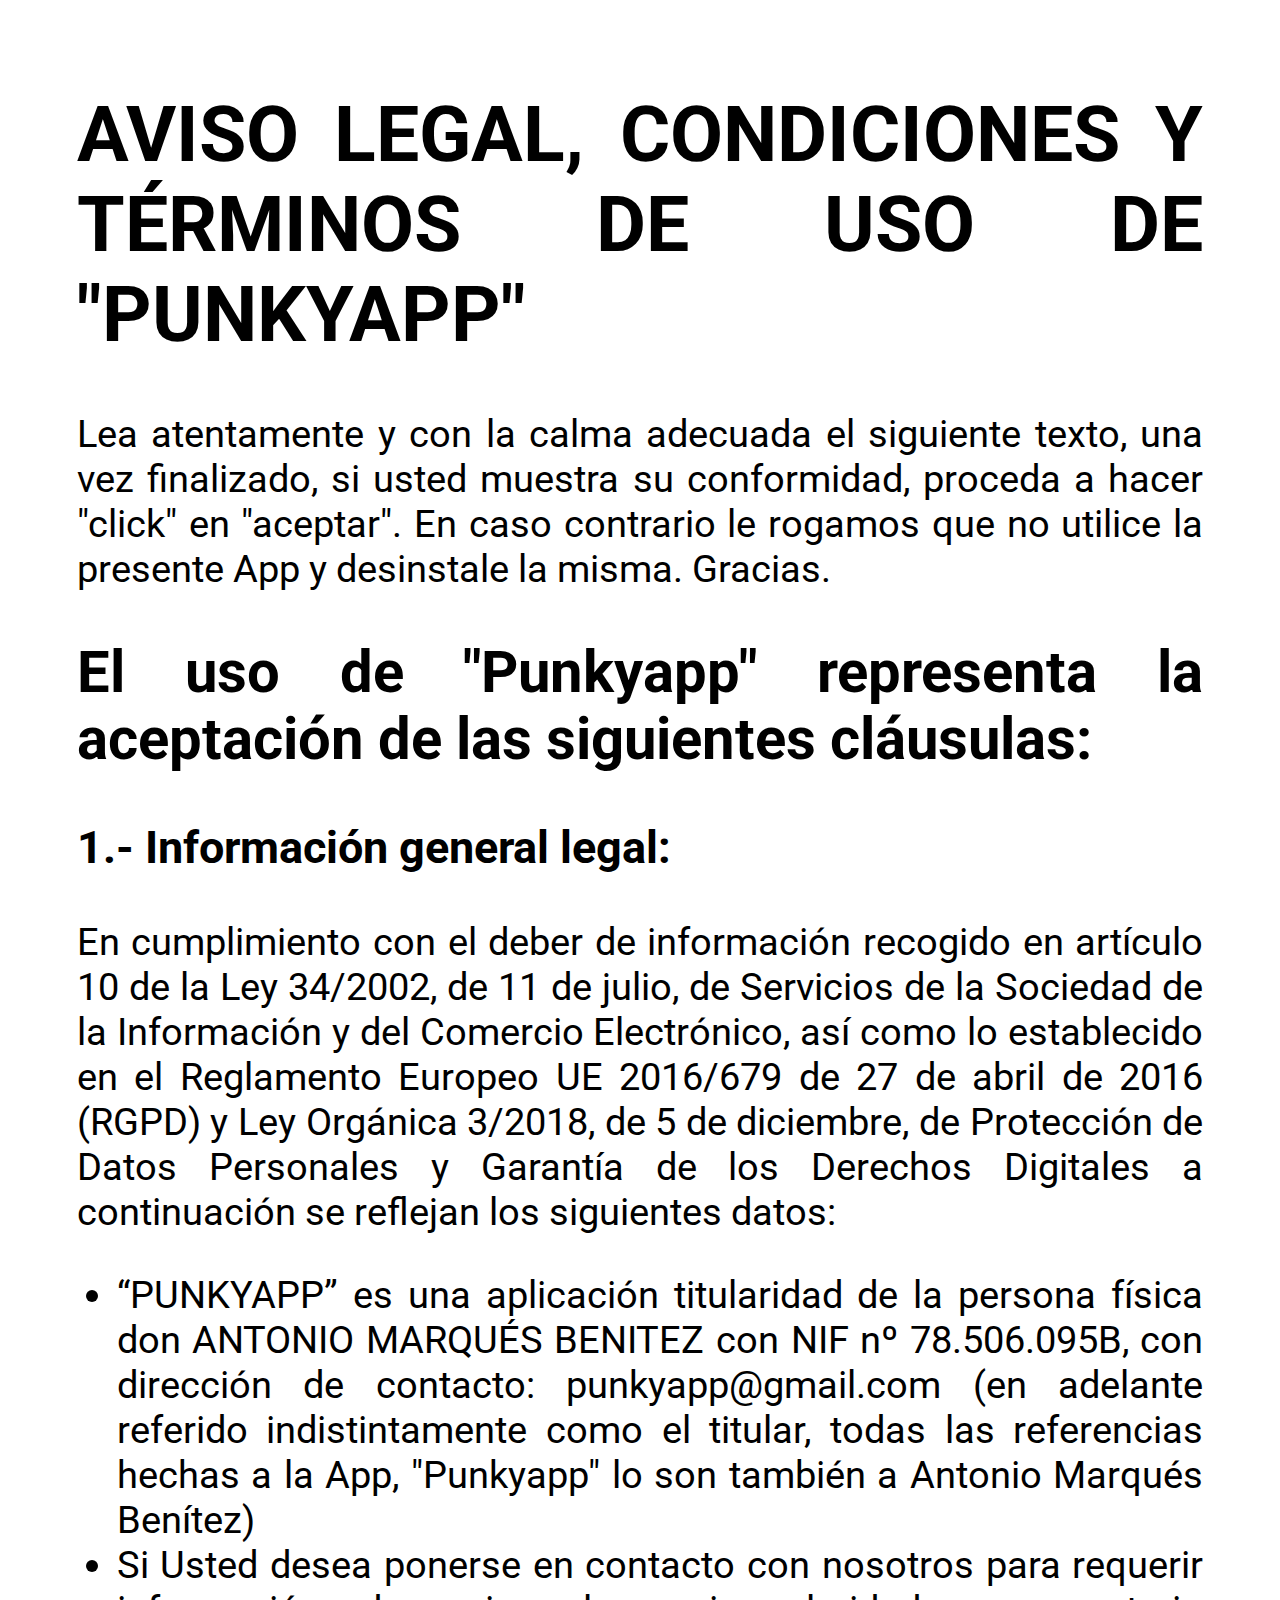
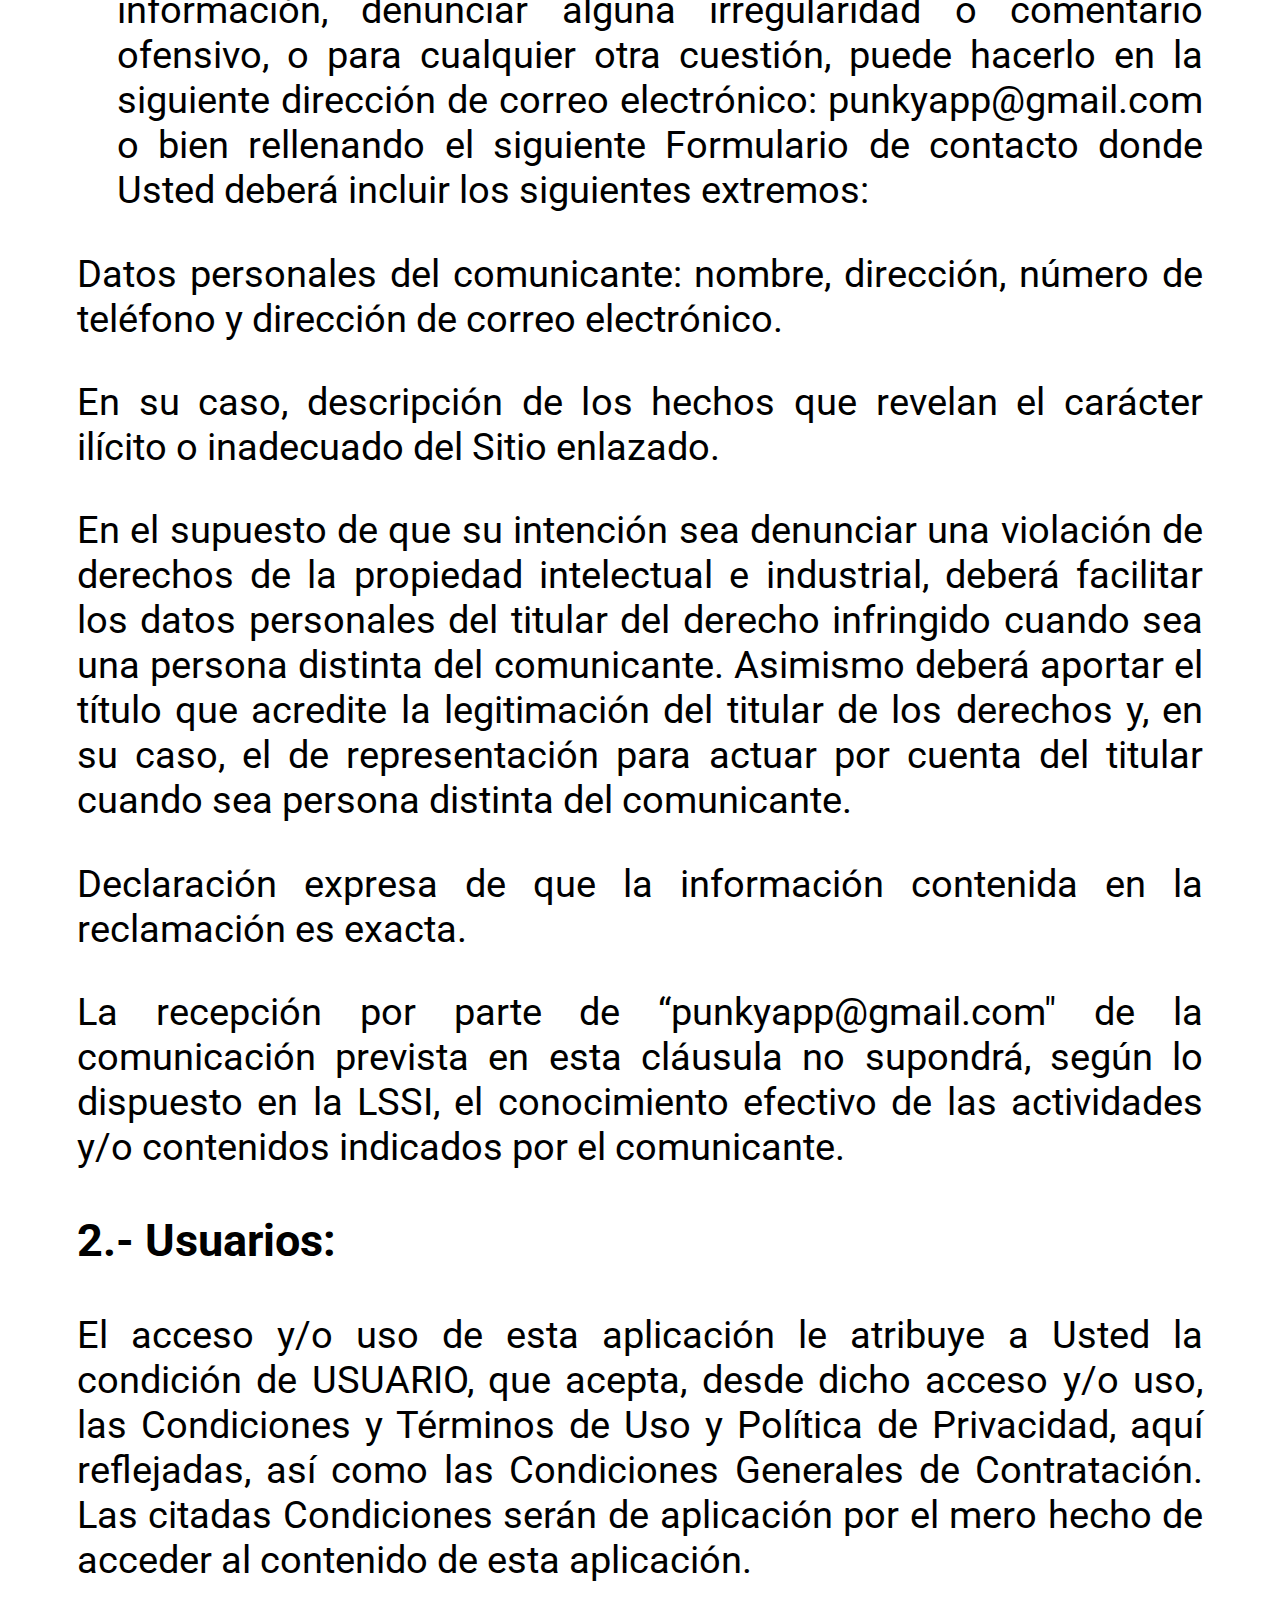
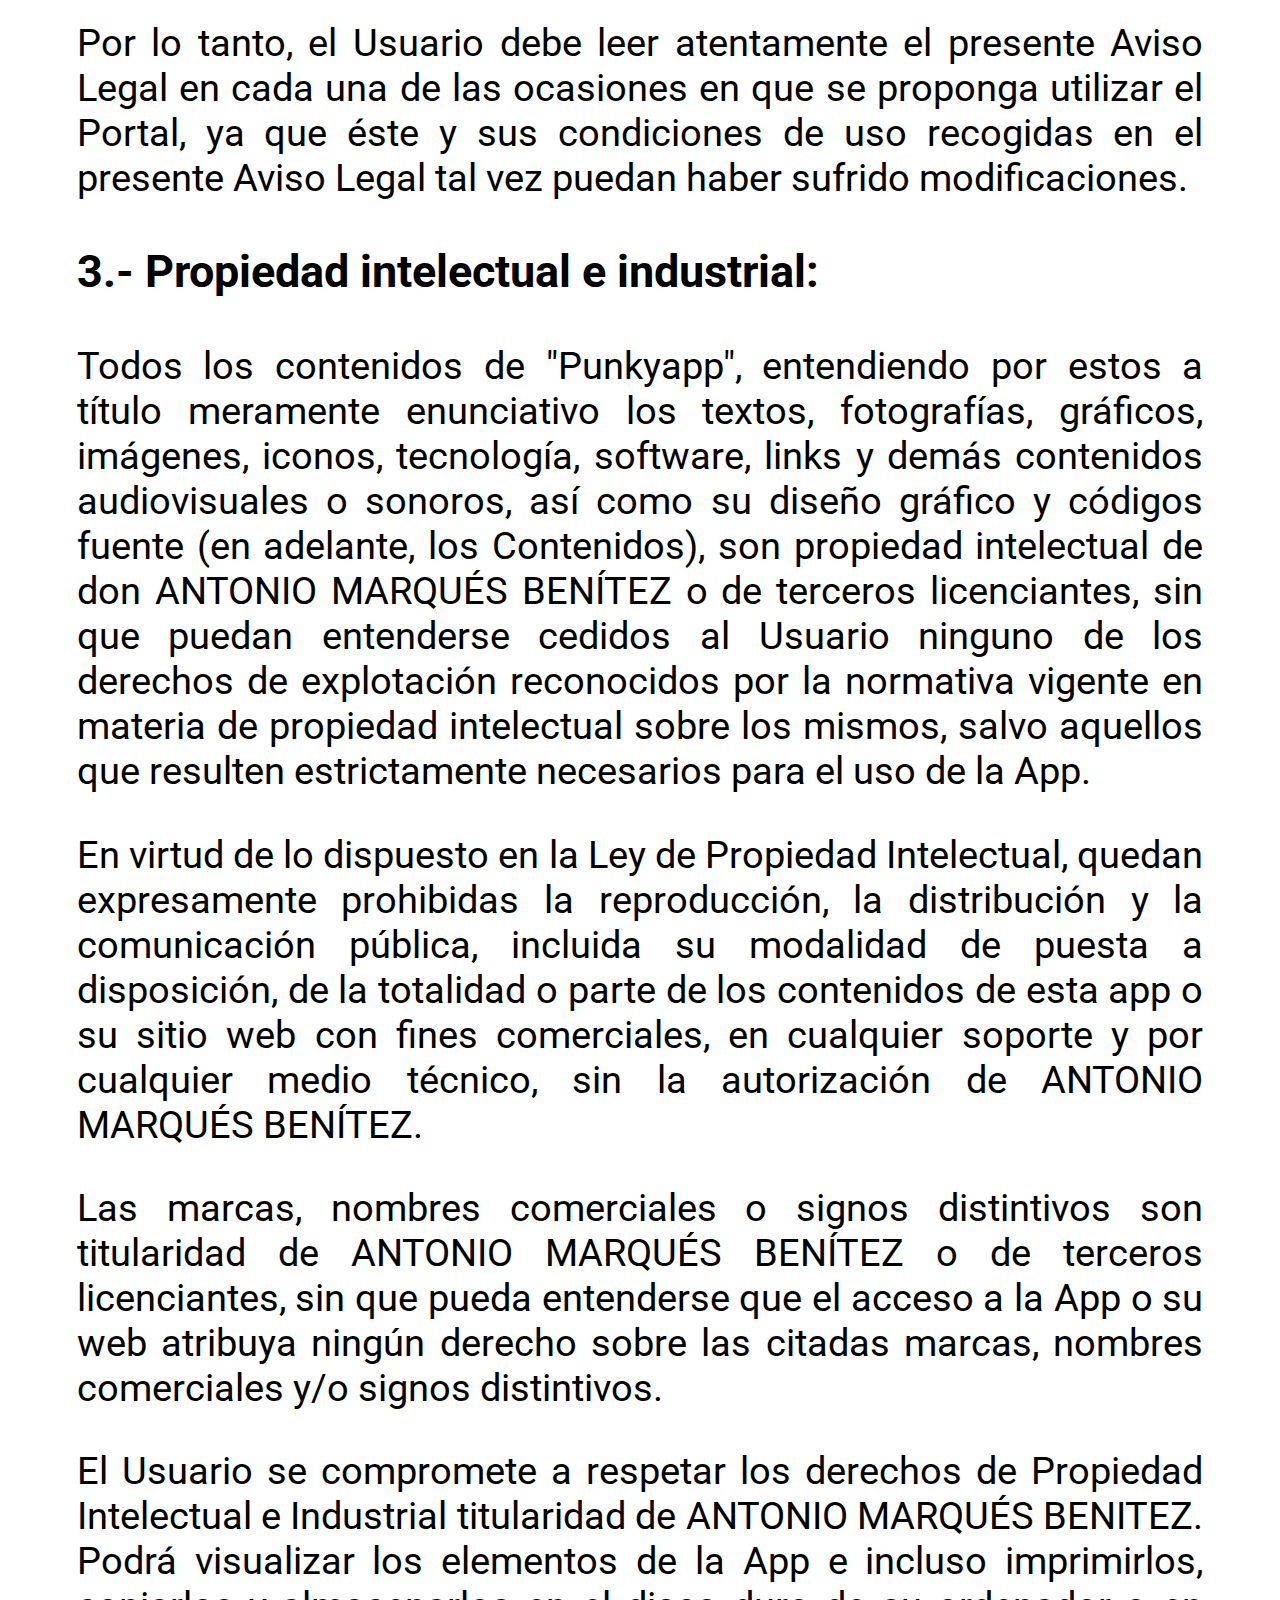
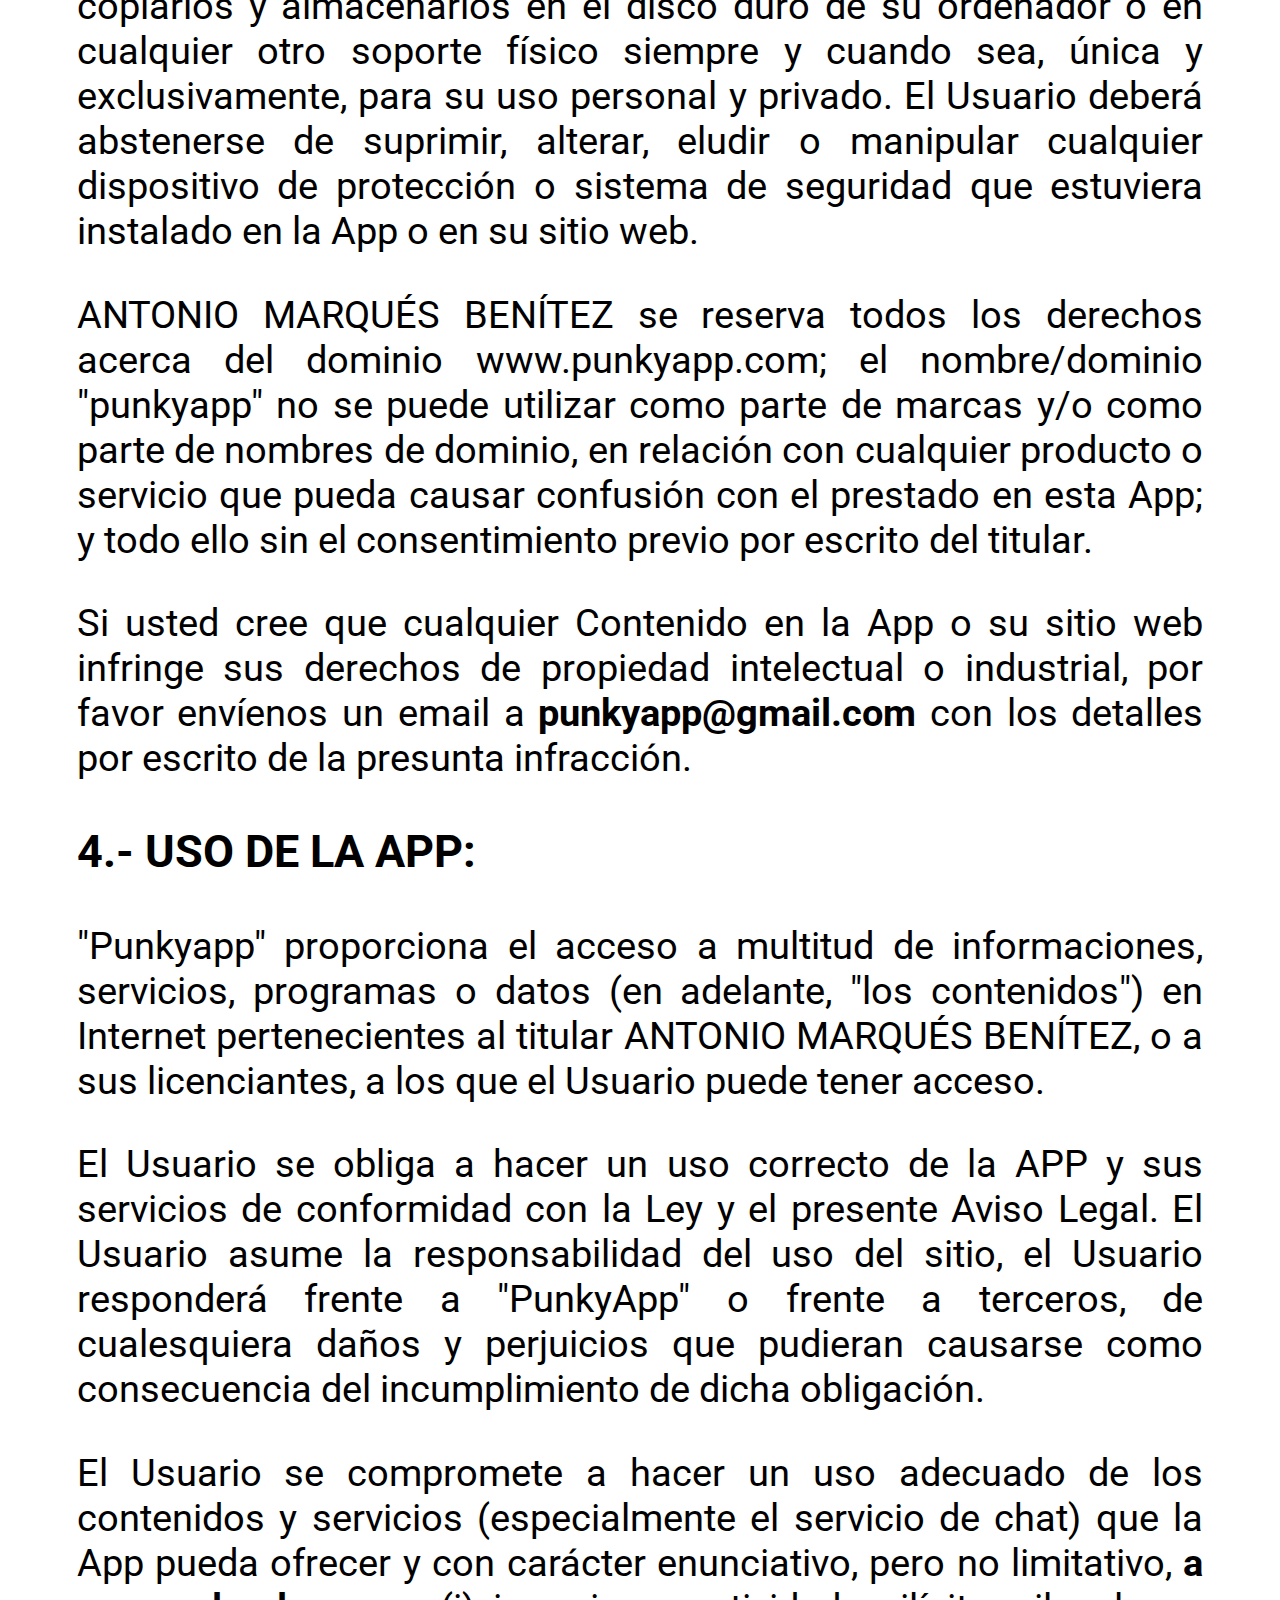
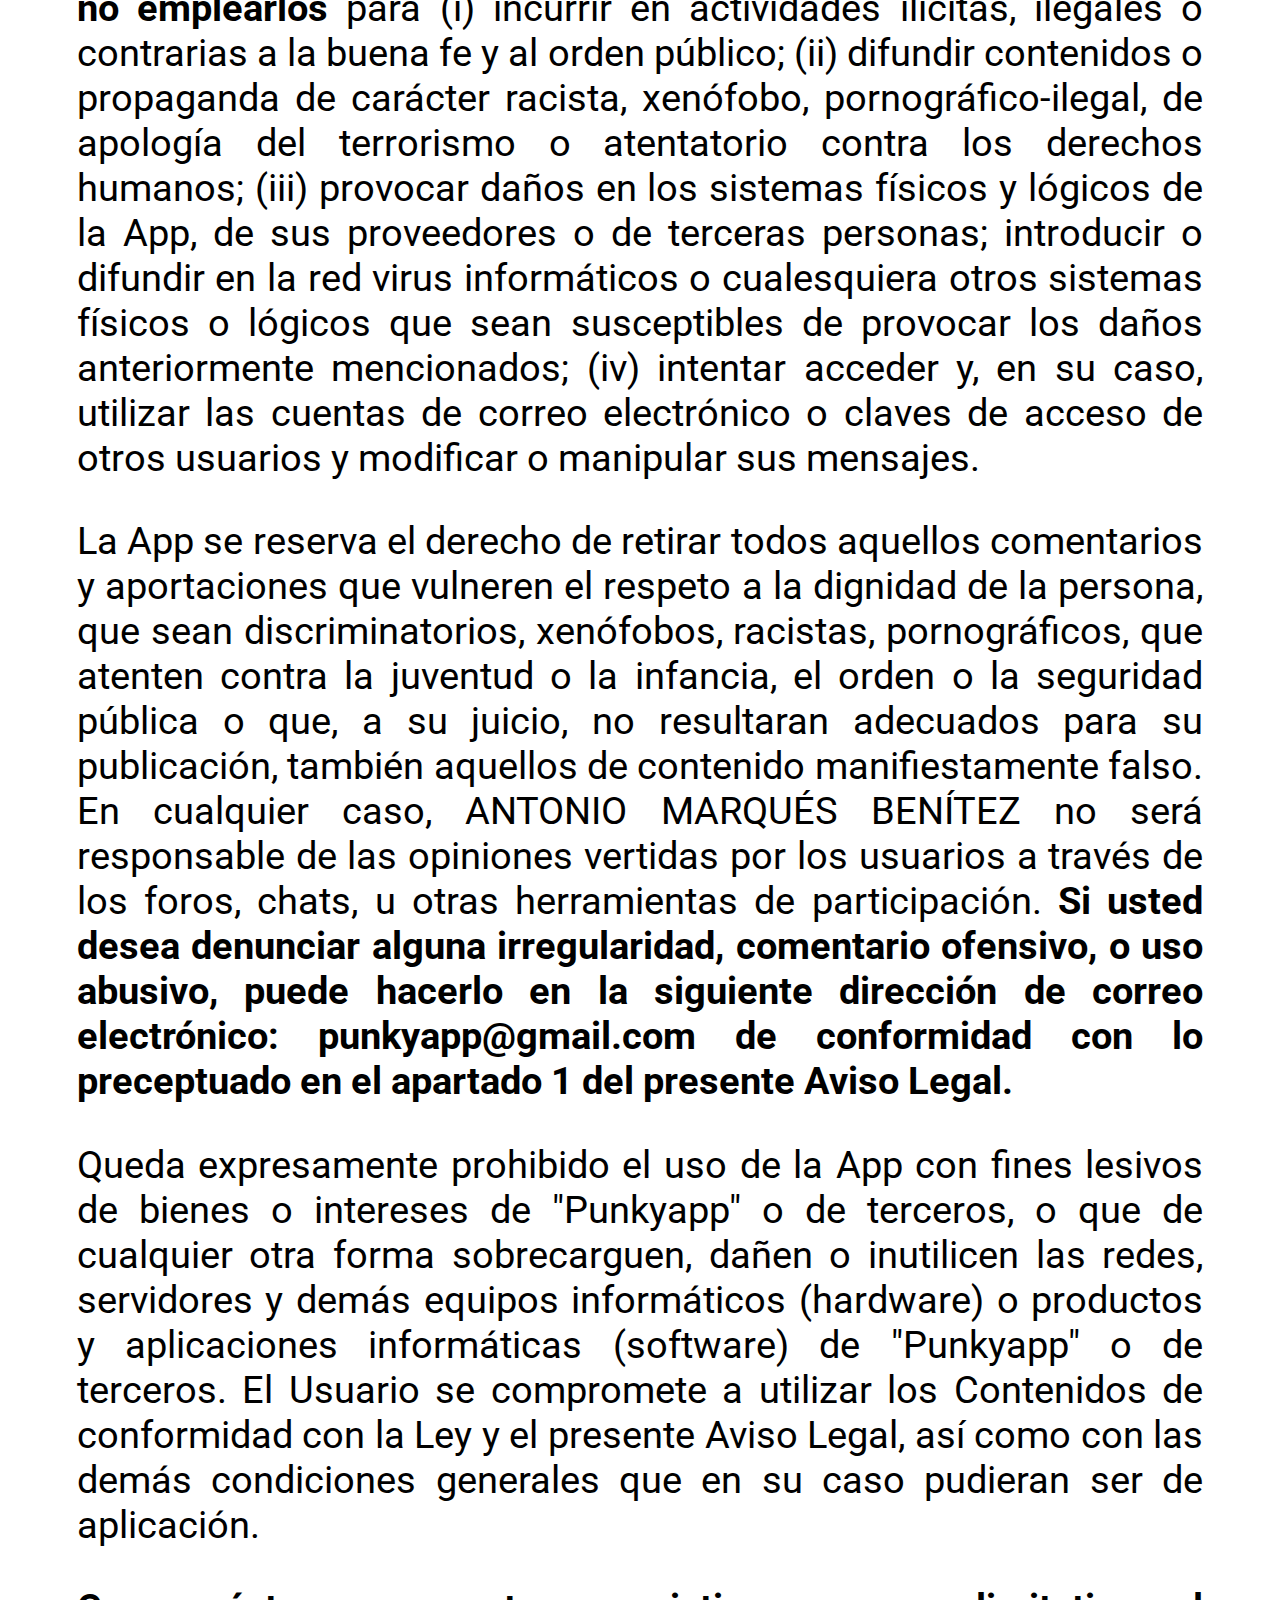
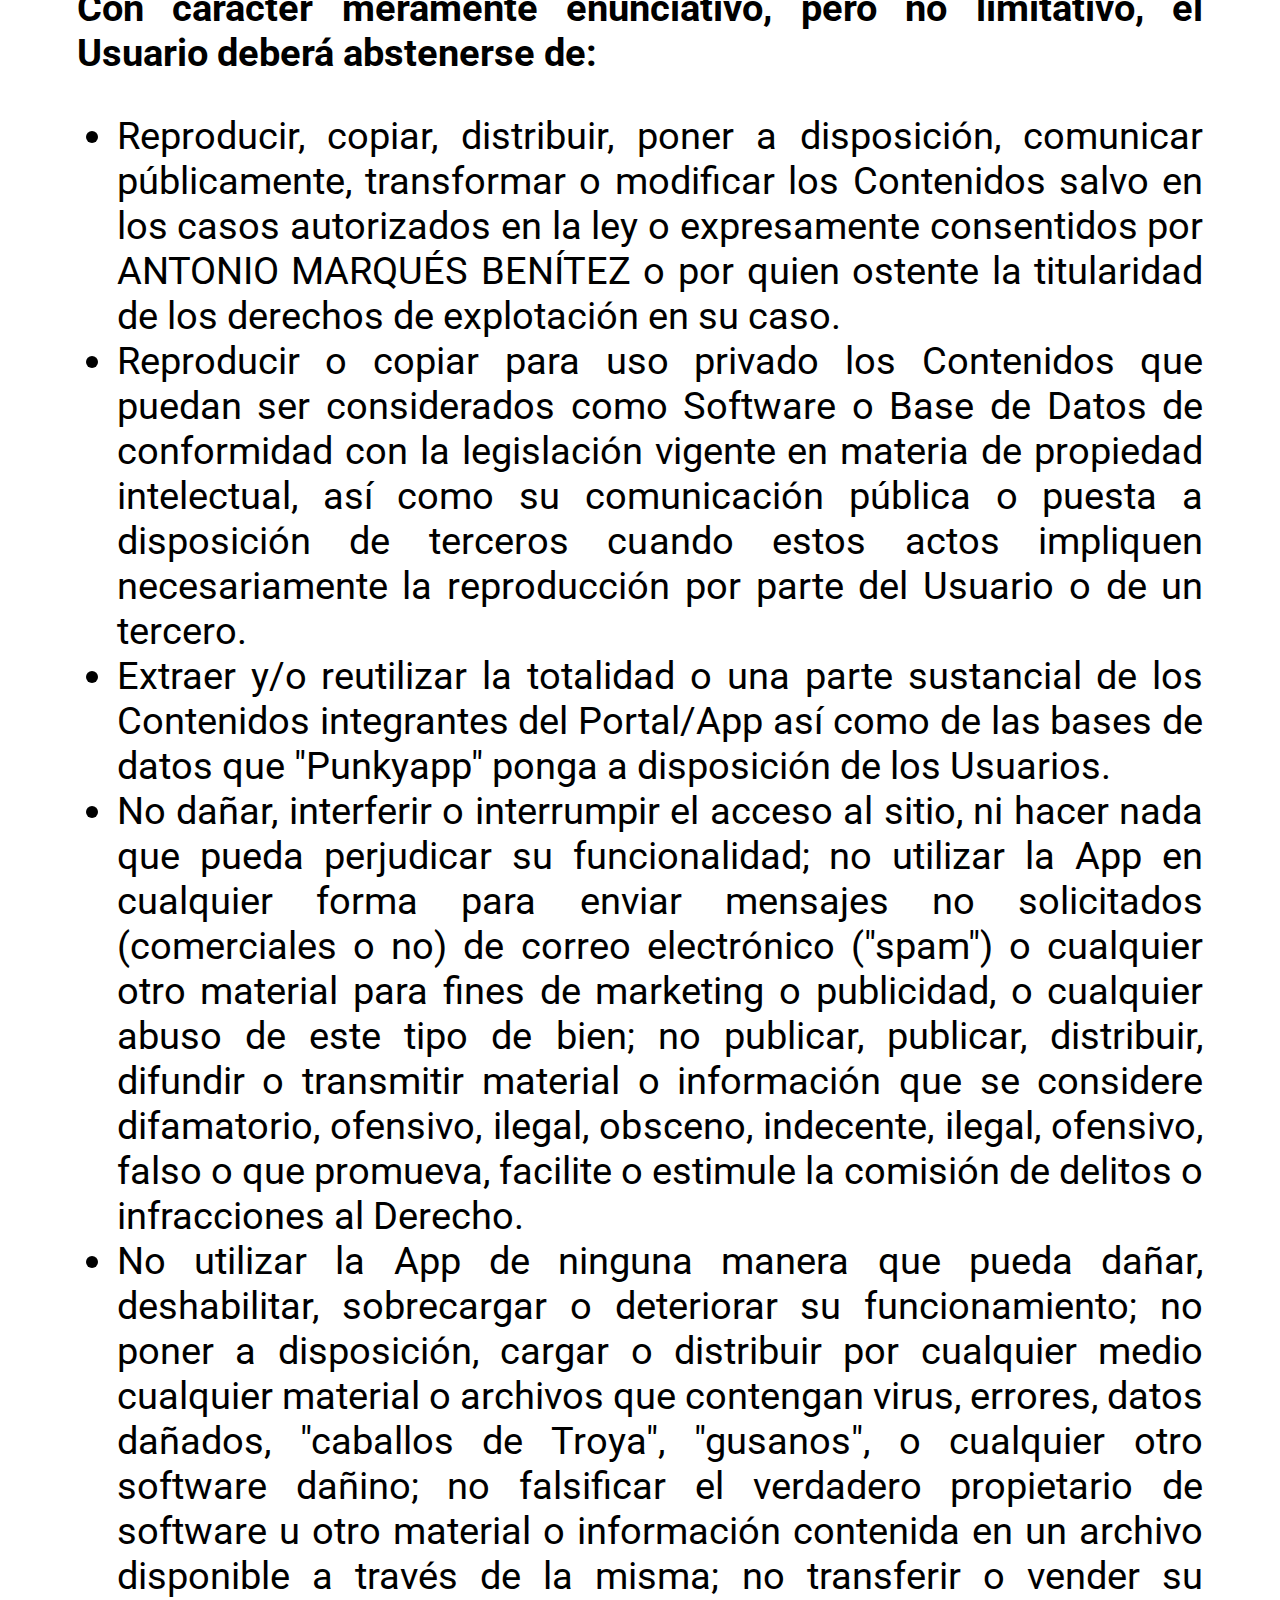
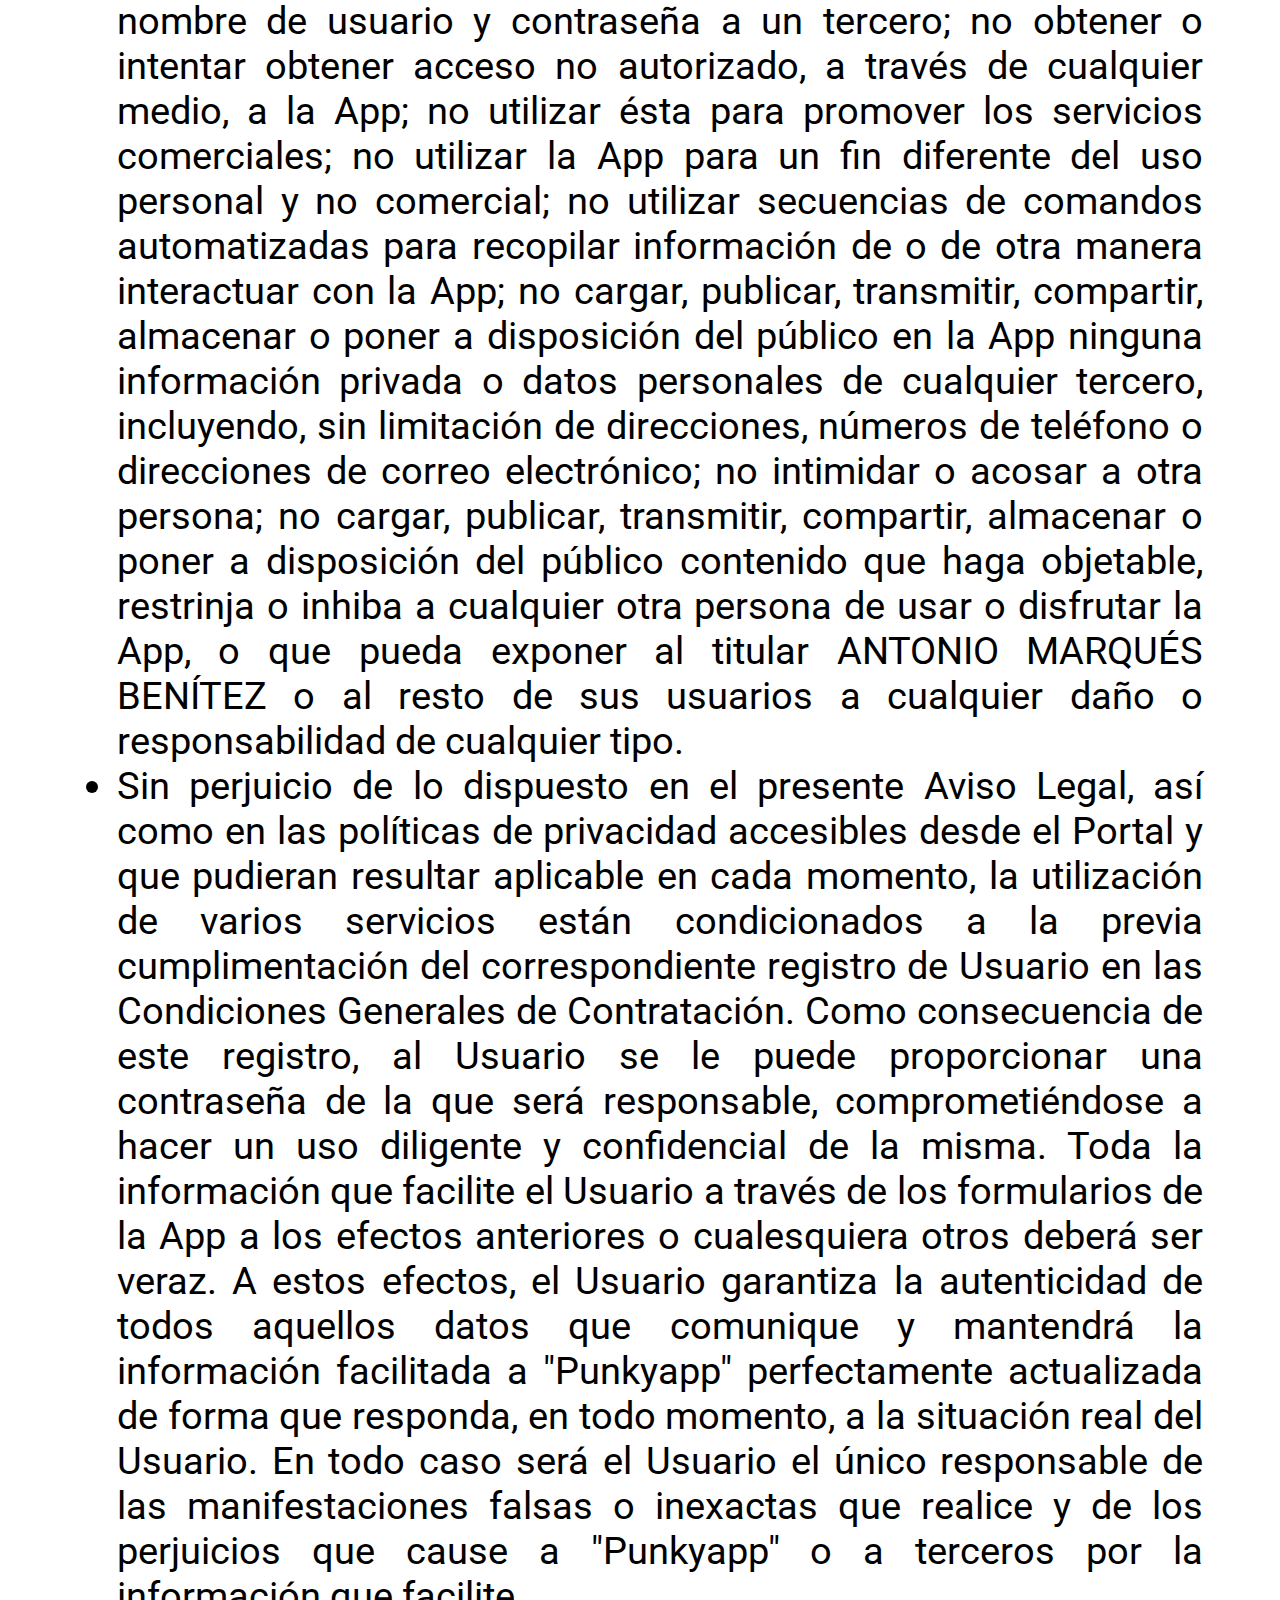
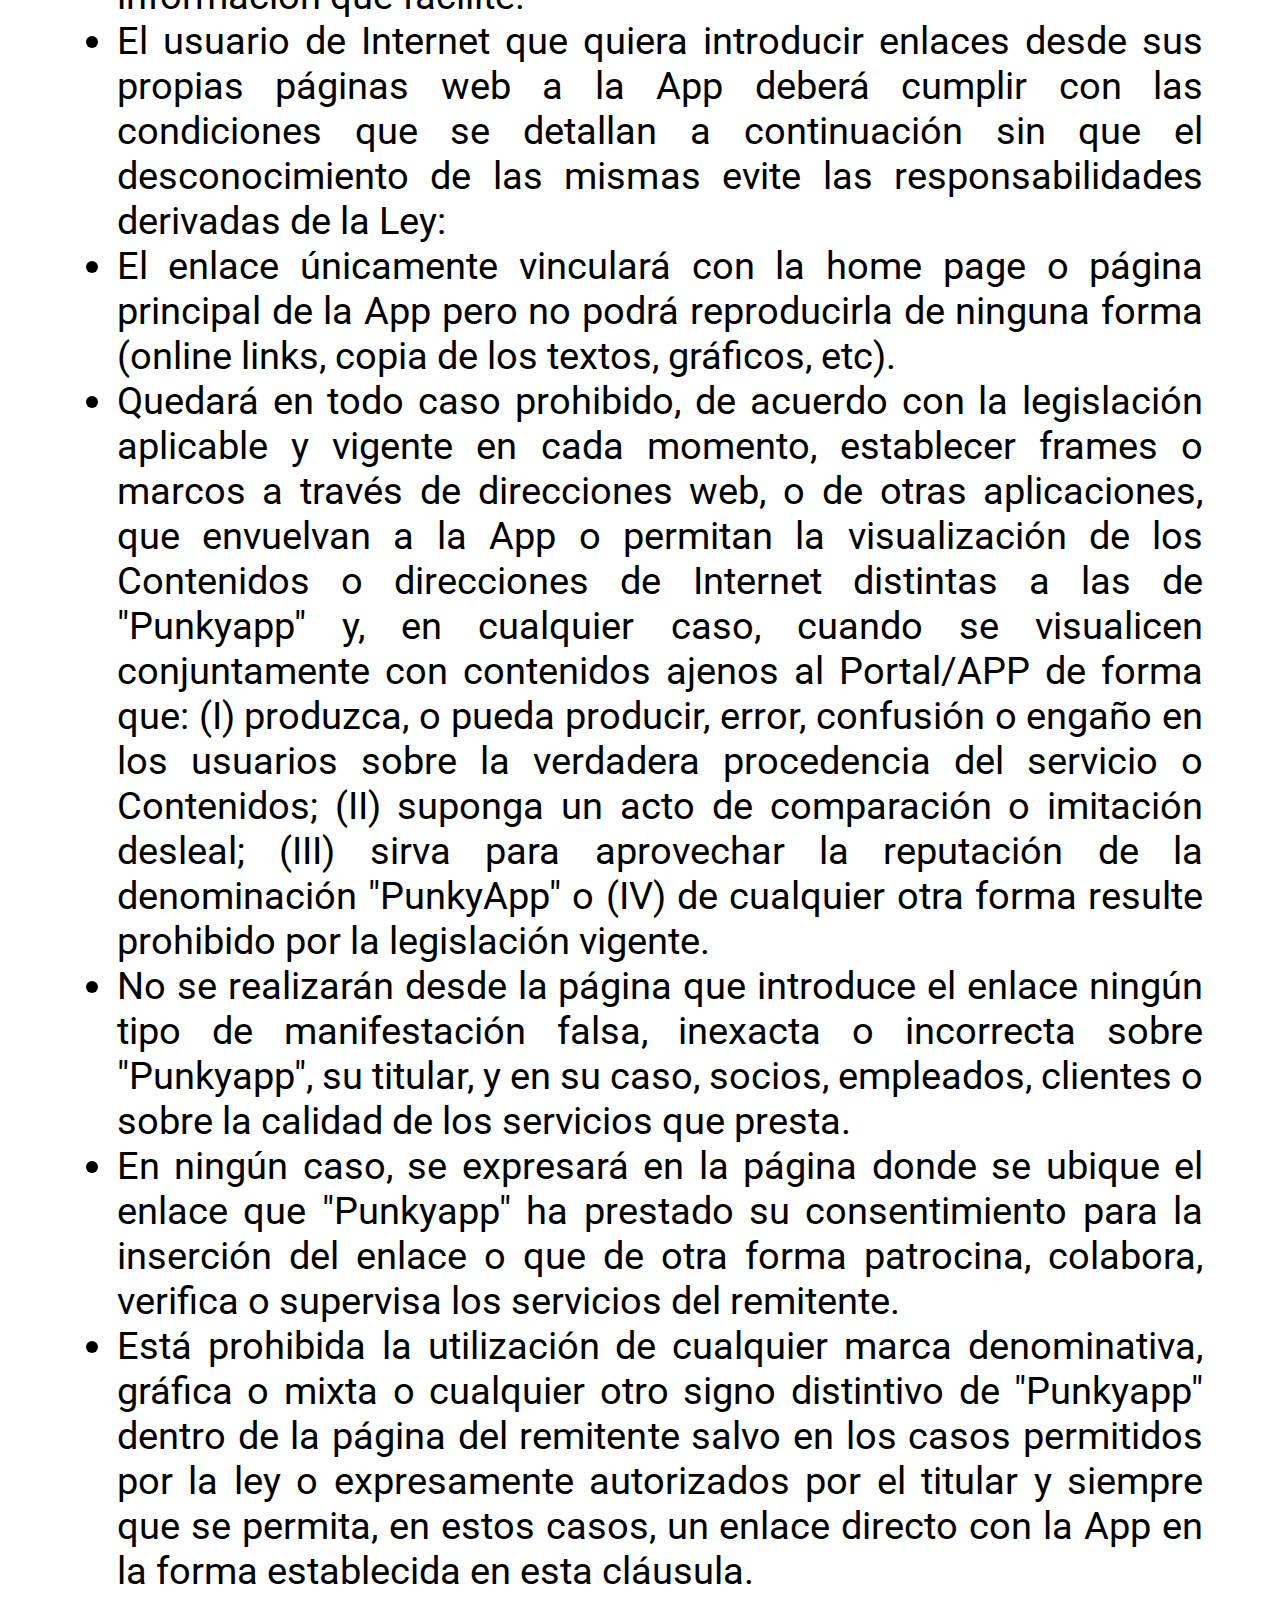
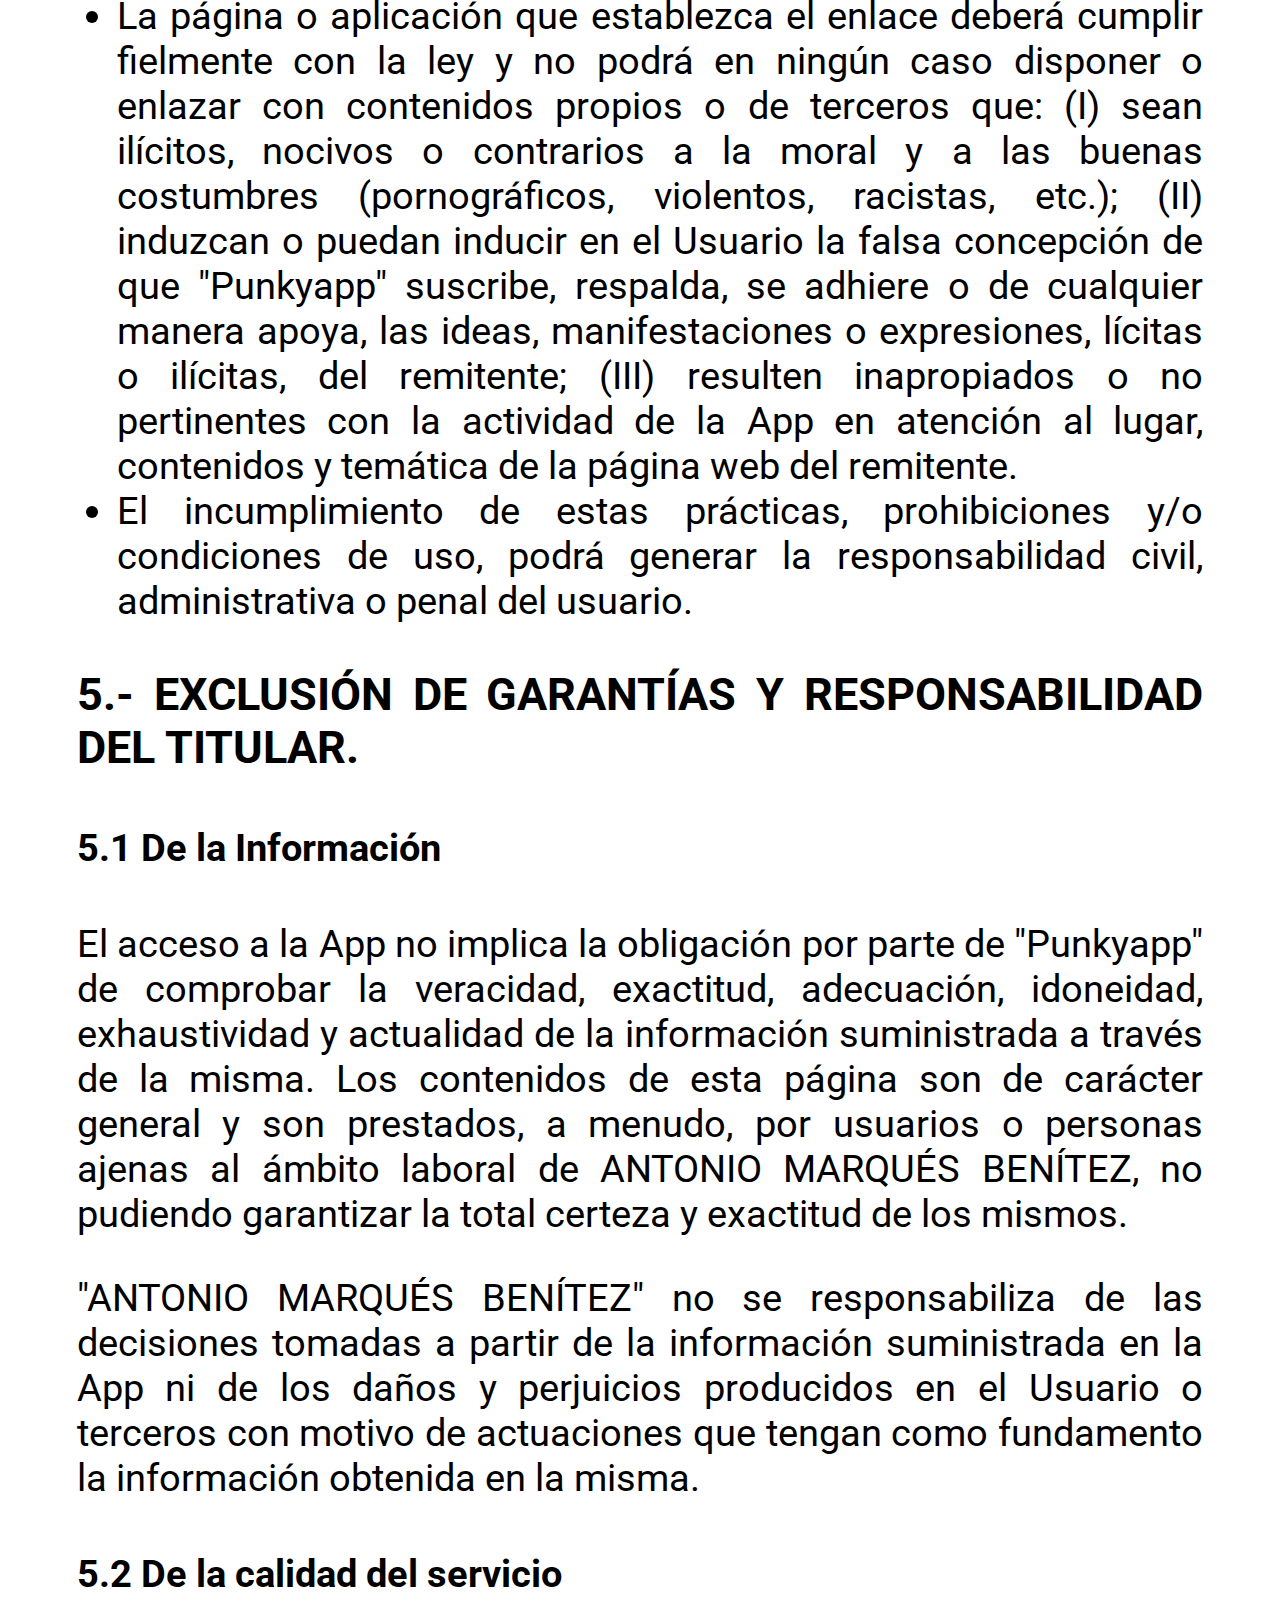
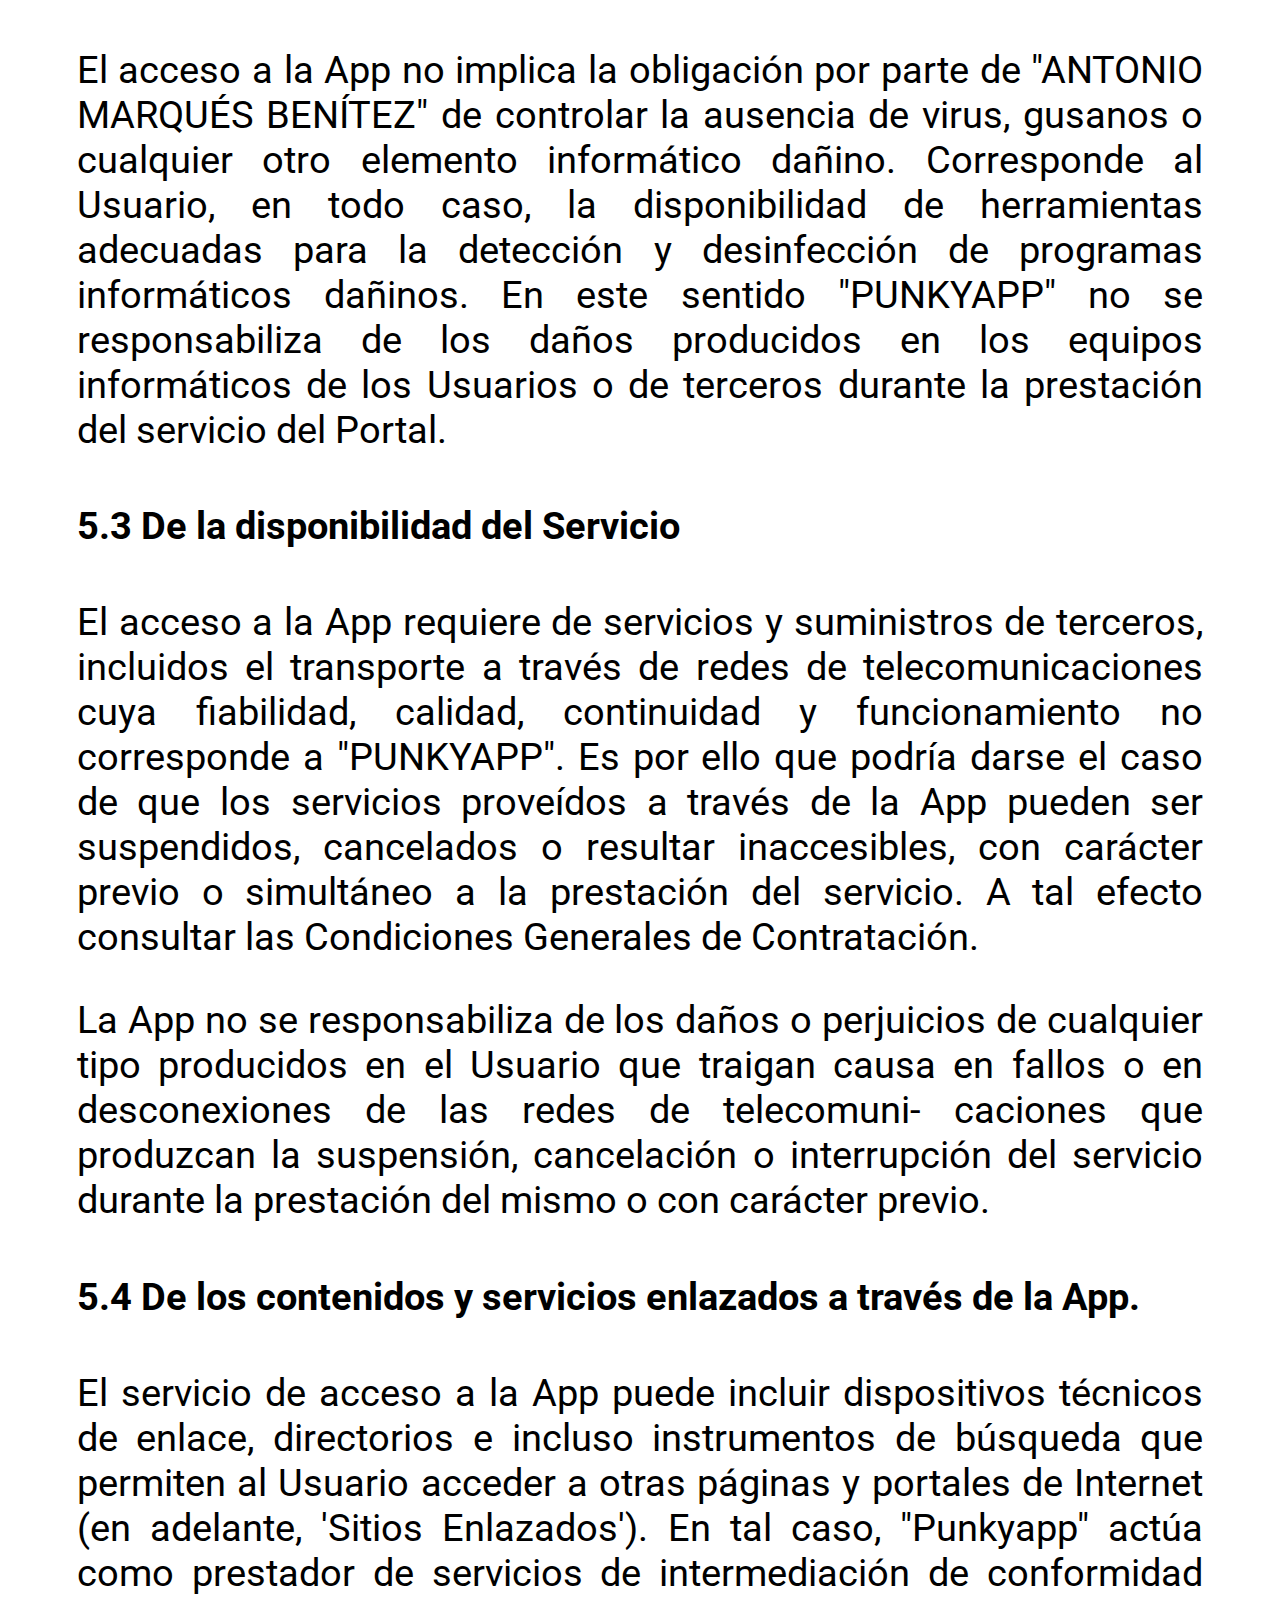
<file: legalterms/index.html>
<!doctype html>
<html lang="en">
  <head>
    	  <meta name="viewport" content="width=device-width, initial-scale=1.0">
	  <meta http-equiv="Content-type" content="text/html; charset=utf-8">
	  <meta http-equiv="X-UA-Compatible" content="IE=Edge">
	  <title>LEGAL TERMS</title>
	  <link rel="stylesheet" href="css/style_legal.css" type="text/css">
  </head>

  <body>
    <h1>AVISO LEGAL, CONDICIONES Y TÉRMINOS DE USO DE "PUNKYAPP"</h1>
    <p>Lea atentamente y con la calma adecuada el siguiente texto, una vez finalizado, si usted muestra su conformidad, proceda a hacer "click" en "aceptar". En caso contrario le rogamos que no utilice la presente App y desinstale la misma. Gracias.</p>

    <h2>El uso de "Punkyapp" representa la aceptación de las siguientes cláusulas:</h2>

    <h3>1.- Información general legal:</h3>
    <p>En cumplimiento con el deber de información recogido en artículo 10 de la Ley 34/2002, de 11 de julio, de Servicios de la Sociedad de la Información y del Comercio Electrónico, así como lo establecido en el Reglamento Europeo UE 2016/679 de 27 de abril de 2016 (RGPD) y Ley Orgánica 3/2018, de 5 de diciembre, de Protección de Datos Personales y Garantía de los Derechos Digitales a continuación se reflejan los siguientes datos:</p>
    <ul>
      <li>“PUNKYAPP” es una aplicación titularidad de la persona física don ANTONIO MARQUÉS BENITEZ con NIF nº 78.506.095B, con dirección de contacto: punkyapp@gmail.com (en adelante referido indistintamente como el titular, todas las referencias hechas a la App, "Punkyapp" lo son también a Antonio Marqués Benítez)</li>
      <li>Si Usted desea ponerse en contacto con nosotros para requerir información, denunciar alguna irregularidad o comentario ofensivo, o para cualquier otra cuestión, puede hacerlo en la siguiente dirección de correo electrónico: punkyapp@gmail.com o bien rellenando el siguiente Formulario de contacto donde Usted deberá incluir los siguientes extremos:</li>
    </ul>
    <p>Datos personales del comunicante: nombre, dirección, número de teléfono y dirección de correo electrónico.</p>
    <p>En su caso, descripción de los hechos que revelan el carácter ilícito o inadecuado del Sitio enlazado.</p>
    <p>En el supuesto de que su intención sea denunciar una violación de derechos de la propiedad intelectual e industrial, deberá facilitar los datos personales del titular del derecho infringido cuando sea una persona distinta del comunicante. Asimismo deberá aportar el título que acredite la legitimación del titular de los derechos y, en su caso, el de representación para actuar por cuenta del titular cuando sea persona distinta del comunicante.</p>
    <p>Declaración expresa de que la información contenida en la reclamación es exacta.</p>
    <p>La recepción por parte de “punkyapp@gmail.com" de la comunicación prevista en esta cláusula no supondrá, según lo dispuesto en la LSSI, el conocimiento efectivo de las actividades y/o contenidos indicados por el comunicante.</p>

    <h3>2.- Usuarios:</h3>
    <p>El acceso y/o uso de esta aplicación le atribuye a Usted la condición de USUARIO, que acepta, desde dicho acceso y/o uso, las Condiciones y Términos de Uso y Política de Privacidad, aquí reflejadas, así como las Condiciones Generales de Contratación. Las citadas Condiciones serán de aplicación por el mero hecho de acceder al contenido de esta aplicación.</p>
    <p>Por lo tanto, el Usuario debe leer atentamente el presente Aviso Legal en cada una de las ocasiones en que se proponga utilizar el Portal, ya que éste y sus condiciones de uso recogidas en el presente Aviso Legal tal vez puedan haber sufrido modificaciones.</p>

    <h3>3.- Propiedad intelectual e industrial:</h3>
    <p>Todos los contenidos de "Punkyapp", entendiendo por estos a título meramente enunciativo los textos, fotografías, gráficos, imágenes, iconos, tecnología, software, links y demás contenidos audiovisuales o sonoros, así como su diseño gráfico y códigos fuente (en adelante, los Contenidos), son propiedad intelectual de don ANTONIO MARQUÉS BENÍTEZ o de terceros licenciantes, sin que puedan entenderse cedidos al Usuario ninguno de los derechos de explotación reconocidos por la normativa vigente en materia de propiedad intelectual sobre los mismos, salvo aquellos que resulten estrictamente necesarios para el uso de la App.</p>
    <p>En virtud de lo dispuesto en la Ley de Propiedad Intelectual, quedan expresamente prohibidas la reproducción, la distribución y la comunicación pública, incluida su modalidad de puesta a disposición, de la totalidad o parte de los contenidos de esta app o su sitio web con fines comerciales, en cualquier soporte y por cualquier medio técnico, sin la autorización de ANTONIO MARQUÉS BENÍTEZ.</p>
    <p>Las marcas, nombres comerciales o signos distintivos son titularidad de ANTONIO MARQUÉS BENÍTEZ o de terceros licenciantes, sin que pueda entenderse que el acceso a la App o su web atribuya ningún derecho sobre las citadas marcas, nombres comerciales y/o signos distintivos.</p>
    <p>El Usuario se compromete a respetar los derechos de Propiedad Intelectual e Industrial titularidad de ANTONIO MARQUÉS BENITEZ. Podrá visualizar los elementos de la App e incluso imprimirlos, copiarlos y almacenarlos en el disco duro de su ordenador o en cualquier otro soporte físico siempre y cuando sea, única y exclusivamente, para su uso personal y privado. El Usuario deberá abstenerse de suprimir, alterar, eludir o manipular cualquier dispositivo de protección o sistema de seguridad que estuviera instalado en la App o en su sitio web.</p>
    <p>ANTONIO MARQUÉS BENÍTEZ se reserva todos los derechos acerca del dominio www.punkyapp.com; el nombre/dominio "punkyapp" no se puede utilizar como parte de marcas y/o como parte de nombres de dominio, en relación con cualquier producto o servicio que pueda causar confusión con el prestado en esta App; y todo ello sin el consentimiento previo por escrito del titular.</p>
    <p>Si usted cree que cualquier Contenido en la App o su sitio web infringe sus derechos de propiedad intelectual o industrial, por favor envíenos un email a <b>punkyapp@gmail.com</b> con los detalles por escrito de la presunta infracción.</p>

    <h3>4.- USO DE LA APP:</h3>
    <p>"Punkyapp" proporciona el acceso a multitud de informaciones, servicios, programas o datos (en adelante, "los contenidos") en Internet pertenecientes al titular ANTONIO MARQUÉS BENÍTEZ, o a sus licenciantes, a los que el Usuario puede tener acceso.</p>
    <p>El Usuario se obliga a hacer un uso correcto de la APP y sus servicios de conformidad con la Ley y el presente Aviso Legal. El Usuario asume la responsabilidad del uso del sitio, el Usuario responderá frente a "PunkyApp" o frente a terceros, de cualesquiera daños y perjuicios que pudieran causarse como consecuencia del incumplimiento de dicha obligación.</p>
    <p>El Usuario se compromete a hacer un uso adecuado de los contenidos y servicios (especialmente el servicio de chat) que la App pueda ofrecer y con carácter enunciativo, pero no limitativo, <b>a no emplearlos</b> para (i) incurrir en actividades ilícitas, ilegales o contrarias a la buena fe y al orden público; (ii) difundir contenidos o propaganda de carácter racista, xenófobo, pornográfico-ilegal, de apología del terrorismo o atentatorio contra los derechos humanos; (iii) provocar daños en los sistemas físicos y lógicos de la App, de sus proveedores o de terceras personas; introducir o difundir en la red virus informáticos o cualesquiera otros sistemas físicos o lógicos que sean susceptibles de provocar los daños anteriormente mencionados; (iv) intentar acceder y, en su caso, utilizar las cuentas de correo electrónico o claves de acceso de otros usuarios y modificar o manipular sus mensajes.</p>
    <p>La App se reserva el derecho de retirar todos aquellos comentarios y aportaciones que vulneren el respeto a la dignidad de la persona, que sean discriminatorios, xenófobos, racistas, pornográficos, que atenten contra la juventud o la infancia, el orden o la seguridad pública o que, a su juicio, no resultaran adecuados para su publicación, también aquellos de contenido manifiestamente falso. En cualquier caso, ANTONIO MARQUÉS BENÍTEZ no será responsable de las opiniones vertidas por los usuarios a través de los foros, chats, u otras herramientas de participación. <b>Si usted desea denunciar alguna irregularidad, comentario ofensivo, o uso abusivo, puede hacerlo en la siguiente dirección de correo electrónico: punkyapp@gmail.com de conformidad con lo preceptuado en el apartado 1 del presente Aviso Legal.</b></p>
    <p>Queda expresamente prohibido el uso de la App con fines lesivos de bienes o intereses de "Punkyapp" o de terceros, o que de cualquier otra forma sobrecarguen, dañen o inutilicen las redes, servidores y demás equipos informáticos (hardware) o productos y aplicaciones informáticas (software) de "Punkyapp" o de terceros. El Usuario se compromete a utilizar los Contenidos de conformidad con la Ley y el presente Aviso Legal, así como con las demás condiciones generales que en su caso pudieran ser de aplicación.</p>
    <p><b>Con carácter meramente enunciativo, pero no limitativo, el Usuario deberá abstenerse de:</b></p>
    <ul>
      <li>Reproducir, copiar, distribuir, poner a disposición, comunicar públicamente, transformar o modificar los Contenidos salvo en los casos autorizados en la ley o expresamente consentidos por ANTONIO MARQUÉS BENÍTEZ o por quien ostente la titularidad de los derechos de explotación en su caso.</li>
      <li>Reproducir o copiar para uso privado los Contenidos que puedan ser considerados como Software o Base de Datos de conformidad con la legislación vigente en materia de propiedad intelectual, así como su comunicación pública o puesta a disposición de terceros cuando estos actos impliquen necesariamente la reproducción por parte del Usuario o de un tercero.</li>
      <li>Extraer y/o reutilizar la totalidad o una parte sustancial de los Contenidos integrantes del Portal/App así como de las bases de datos que "Punkyapp" ponga a disposición de los Usuarios.</li>
      <li>No dañar, interferir o interrumpir el acceso al sitio, ni hacer nada que pueda perjudicar su funcionalidad; no utilizar la App en cualquier forma para enviar mensajes no solicitados (comerciales o no) de correo electrónico ("spam") o cualquier otro material para fines de marketing o publicidad, o cualquier abuso de este tipo de bien; no publicar, publicar, distribuir, difundir o transmitir material o información que se considere difamatorio, ofensivo, ilegal, obsceno, indecente, ilegal, ofensivo, falso o que promueva, facilite o estimule la comisión de delitos o infracciones al Derecho.</li>
      <li>No utilizar la App de ninguna manera que pueda dañar, deshabilitar, sobrecargar o deteriorar su funcionamiento; no poner a disposición, cargar o distribuir por cualquier medio cualquier material o archivos que contengan virus, errores, datos dañados, "caballos de Troya", "gusanos", o cualquier otro software dañino; no falsificar el verdadero propietario de software u otro material o información contenida en un archivo disponible a través de la misma; no transferir o vender su nombre de usuario y contraseña a un tercero; no obtener o intentar obtener acceso no autorizado, a través de cualquier medio, a la App; no utilizar ésta para promover los servicios comerciales; no utilizar la App para un fin diferente del uso personal y no comercial; no utilizar secuencias de comandos automatizadas para recopilar información de o de otra manera interactuar con la App; no cargar, publicar, transmitir, compartir, almacenar o poner a disposición del público en la App ninguna información privada o datos personales de cualquier tercero, incluyendo, sin limitación de direcciones, números de teléfono o direcciones de correo electrónico; no intimidar o acosar a otra persona; no cargar, publicar, transmitir, compartir, almacenar o poner a disposición del público contenido que haga objetable, restrinja o inhiba a cualquier otra persona de usar o disfrutar la App, o que pueda exponer al titular ANTONIO MARQUÉS BENÍTEZ o al resto de sus usuarios a cualquier daño o responsabilidad de cualquier tipo.</li>
      <li>Sin perjuicio de lo dispuesto en el presente Aviso Legal, así como en las políticas de privacidad accesibles desde el Portal y que pudieran resultar aplicable en cada momento, la utilización de varios servicios están condicionados a la previa cumplimentación del correspondiente registro de Usuario en las Condiciones Generales de Contratación. Como consecuencia de este registro, al Usuario se le puede proporcionar una contraseña de la que será responsable, comprometiéndose a hacer un uso diligente y confidencial de la misma. Toda la información que facilite el Usuario a través de los formularios de la App a los efectos anteriores o cualesquiera otros deberá ser veraz. A estos efectos, el Usuario garantiza la autenticidad de todos aquellos datos que comunique y mantendrá la información facilitada a "Punkyapp" perfectamente actualizada de forma que responda, en todo momento, a la situación real del Usuario. En todo caso será el Usuario el único responsable de las manifestaciones falsas o inexactas que realice y de los perjuicios que cause a "Punkyapp" o a terceros por la información que facilite.</li>
      <li>El usuario de Internet que quiera introducir enlaces desde sus propias páginas web a la App deberá cumplir con las condiciones que se detallan a continuación sin que el desconocimiento de las mismas evite las responsabilidades derivadas de la Ley:</li>
      <li>El enlace únicamente vinculará con la home page o página principal de la App pero no podrá reproducirla de ninguna forma (online links, copia de los textos, gráficos, etc).</li>
      <li>Quedará en todo caso prohibido, de acuerdo con la legislación aplicable y vigente en cada momento, establecer frames o marcos a través de direcciones web, o de otras aplicaciones, que envuelvan a la App o permitan la visualización de los Contenidos o direcciones de Internet distintas a las de "Punkyapp" y, en cualquier caso, cuando se visualicen conjuntamente con contenidos ajenos al Portal/APP de forma que: (I) produzca, o pueda producir, error, confusión o engaño en los usuarios sobre la verdadera procedencia del servicio o Contenidos; (II) suponga un acto de comparación o imitación desleal; (III) sirva para aprovechar la reputación de la denominación "PunkyApp" o (IV) de cualquier otra forma resulte prohibido por la legislación vigente.</li>
      <li>No se realizarán desde la página que introduce el enlace ningún tipo de manifestación falsa, inexacta o incorrecta sobre "Punkyapp", su titular, y en su caso, socios, empleados, clientes o sobre la calidad de los servicios que presta.</li>
      <li>En ningún caso, se expresará en la página donde se ubique el enlace que "Punkyapp" ha prestado su consentimiento para la inserción del enlace o que de otra forma patrocina, colabora, verifica o supervisa los servicios del remitente.</li>
      <li>Está prohibida la utilización de cualquier marca denominativa, gráfica o mixta o cualquier otro signo distintivo de "Punkyapp" dentro de la página del remitente salvo en los casos permitidos por la ley o expresamente autorizados por el titular y siempre que se permita, en estos casos, un enlace directo con la App en la forma establecida en esta cláusula.</li>
      <li>La página o aplicación que establezca el enlace deberá cumplir fielmente con la ley y no podrá en ningún caso disponer o enlazar con contenidos propios o de terceros que: (I) sean ilícitos, nocivos o contrarios a la moral y a las buenas costumbres (pornográficos, violentos, racistas, etc.); (II) induzcan o puedan inducir en el Usuario la falsa concepción de que "Punkyapp" suscribe, respalda, se adhiere o de cualquier manera apoya, las ideas, manifestaciones o expresiones, lícitas o ilícitas, del remitente; (III) resulten inapropiados o no pertinentes con la actividad de la App en atención al lugar, contenidos y temática de la página web del remitente.</li>
      <li>El incumplimiento de estas prácticas, prohibiciones y/o condiciones de uso, podrá generar la responsabilidad civil, administrativa o penal del usuario.</li>
    </ul>

    <h3>5.- EXCLUSIÓN DE GARANTÍAS Y RESPONSABILIDAD DEL TITULAR.</h3>

    <h4>5.1 De la Información</h4>
    <p>El acceso a la App no implica la obligación por parte de "Punkyapp" de comprobar la veracidad, exactitud, adecuación, idoneidad, exhaustividad y actualidad de la información suministrada a través de la misma. Los contenidos de esta página son de carácter general y son prestados, a menudo, por usuarios o personas ajenas al ámbito laboral de ANTONIO MARQUÉS BENÍTEZ, no pudiendo garantizar la total certeza y exactitud de los mismos.</p>
    <p>"ANTONIO MARQUÉS BENÍTEZ" no se responsabiliza de las decisiones tomadas a partir de la información suministrada en la App ni de los daños y perjuicios producidos en el Usuario o terceros con motivo de actuaciones que tengan como fundamento la información obtenida en la misma.</p>

    <h4>5.2 De la calidad del servicio</h4>
    <p>El acceso a la App no implica la obligación por parte de "ANTONIO MARQUÉS 	BENÍTEZ" de controlar la ausencia de virus, gusanos o cualquier otro elemento	informático 	dañino. Corresponde al Usuario, en todo caso, la disponibilidad de	herramientas adecuadas para la detección y desinfección de programas	informáticos dañinos. En este sentido "PUNKYAPP" no se responsabiliza de los 	daños producidos en los equipos 	informáticos de los Usuarios o de terceros durante 	la prestación del servicio del Portal.</p>

    <h4>5.3 De la disponibilidad del Servicio</h4>
    <p>El acceso a la App requiere de servicios y suministros de terceros, incluidos el 	transporte a través de redes de telecomunicaciones cuya fiabilidad, calidad,	continuidad y funcionamiento no corresponde a "PUNKYAPP". Es por ello que	podría darse el caso	de que los servicios proveídos a través de la App pueden ser 	suspendidos, 	cancelados o resultar inaccesibles, con carácter previo o simultáneo a la 	prestación del servicio. A tal efecto consultar las Condiciones Generales de 	Contratación.</p>
    <p>La App no se responsabiliza de los daños o perjuicios de cualquier tipo producidos en 	el Usuario que traigan causa en fallos o en desconexiones de las redes de telecomuni-	caciones que produzcan la suspensión, cancelación o interrupción del servicio durante la prestación del mismo o con carácter previo.</p>

    <h4>5.4 De los contenidos y servicios enlazados a través de la App.</h4>
    <p>El servicio de acceso a la App puede incluir dispositivos técnicos de enlace, directorios e incluso instrumentos de búsqueda que permiten al Usuario acceder a otras páginas y portales de Internet (en adelante, 'Sitios Enlazados'). En tal caso, "Punkyapp" actúa como prestador de servicios de intermediación de conformidad con el artículo 17 de la Ley 34/2002, de 12 de julio, de Servicios de la Sociedad de la Información y el Comercio Electrónico (LSSI) y sólo será responsable de los contenidos y servicios suministrados en los Sitios Enlazados en la medida en que tenga conocimiento efectivo de la ilicitud y no haya desactivado el enlace con la diligencia debida. En el supuesto de que el Usuario considere que existe un Sitio Enlazado con contenidos ilícitos o inadecuados podrá comunicárselo a <b>punkyapp@gmail.com</b> de acuerdo con el procedimiento y los efectos establecidos en el apartado 1 de este Aviso Legal, sin que en ningún caso esta comunicación conlleve la obligación de retirar el correspondiente enlace.</p>
    <p>En ningún caso, la existencia de Sitios Enlazados debe presuponer la existencia de acuerdos con los responsables o titulares de los mismos, ni la recomendación, promoción o identificación de "Punkyapp" con las manifestaciones, contenidos o servicios proveídos. ANTONIO MARQUÉS BENÍTEZ no conoce los contenidos y servicios de los Sitios Enlazados y por tanto no se hace responsable por los daños producidos por la ilicitud, calidad, desactualización, indisponibilidad, error e inutilidad de los contenidos y/o servicios de los Sitios Enlazados ni por cualquier otro daño que no sea directamente imputable a nosotros.</p>

    <h3>6.- USO DE COOKIES.</h3>
    <p>La aplicación "Punkyapp" no utiliza Cookies.</p>

    <h3>7.- MODIFICACIONES:</h3>
    <p>El titular se reserva el derecho de efectuar, sin previo aviso, las modificaciones que considere oportunas en la App, pudiendo cambiar, suprimir o añadir tanto los contenidos y servicios que se presten a través de la misma como la forma en la que éstos aparezcan presentados o localizados en su presentación.</p>

    <h3>8.- DERECHO DE EXCLUSIÓN:</h3>
    <p>"Punkyapp" se reserva el derecho a denegar o retirar el acceso a su App y/o los servicios ofrecidos sin necesidad de preaviso, a instancia propia o de un tercero, a aquellos usuarios que incumplan las presentes Condiciones y Términos de Uso y ello con independencia de otras responsabilidades en las que pudieran incurrir.</p>

    <h3>9.- GENERALIDADES:</h3>
    <p>"PunkyApp" perseguirá el incumplimiento de las presentes condiciones así como cualquier utilización indebida del Sitio ejerciendo todas las acciones civiles y penales que le puedan corresponder en derecho.</p>

    <h3>10.- MODIFICACIÓN DE LAS PRESENTES CONDICIONES Y DURACIÓN:</h3>
    <p>"PunkyApp" podrá modificar en cualquier momento las condiciones aquí determinadas, siendo debidamente publicadas como aquí aparecen. La vigencia de las citadas condiciones irá en función de su exposición y estarán vigentes hasta que sean modificadas por otras debidamente publicadas.</p>

    <h3>11.- POLÍTICA DE PRIVACIDAD Y PROTECCIÓN DE DATOS:</h3>
    <p>Esta la encontrará detallada en su texto correspondiente a continuación.</p>

    <h3>12.- LEGISLACIÓN APLICABLE Y JURISDICCIÓN:</h3>
    <p>La relación entre el Titular y el Usuario residente en España se regirá por las Condiciones Generales de Contratación de la App así como el presente Aviso Legal y Condiciones de Uso; en lo no previsto por ellas, se aplicará la legislación española, resolviéndose cualquier controversia en los juzgados del partido judicial donde éste tenga su residencia.</p>
    <p>Si el Usuario tiene residencia extranjera se establece la sumisión expresa a la legislación española y a los Juzgados y Tribunales de Las Palmas de Gran Canaria, Comunidad Autónoma de Canarias y Estado Español, respectivamente.</p>



    <h1>CONDICIONES GENERALES DE CONTRATACIÓN DE “PUNKYAPP”</h1>

    <p><b>“PUNKYAPP”</b> es una aplicación, en adelante <b>“La App”</b>, propiedad de don Antonio Marqués Benítez, con DNI 78.506.095-B, con domicilio en la C/ Cebrián 74, 1º, Dcha. 35.003 de Las Palmas de Gran Canaria.</p>
    <p><b>“El Usuario o Cliente”</b> es la persona física o jurídica que contrata el uso de “La App” a través de la descarga e instalación de la misma en su terminal conforme las presentes condiciones generales, cumpliendo y aceptando, además, el <i>aviso legal, términos de uso, política de privacidad de la misma</i>.</p>
    <p>De acuerdo con la legislación vigente se informa al Usuario o Cliente que estas condicio-nes generales pueden ser almacenadas en su equipo y que la contratación siempre se hará en lengua española.</p>
    <p>Si durante el periodo de contratación-alta se produce un error en la introducción de los datos o bien surge cualquier duda, el usuario puede dirigirse a la App a través de la si-guiente dirección de correo electrónico: punkyapp@gmail.com.</p>

    <h2>I.- Descripción de la aplicación “Punkyapp”.</h2>
    <p>“Punkyapp” consiste básicamente en una aplicación de chat para conectar a usuarios cu-yo principal medio de comunicación son los mensajes de audio pudiéndose, además, en-viar fotos y vídeos. La principal particularidad de esta aplicación es que los mensajes se pueden editar añadiéndoles pequeños audios al final de la grabación (los “punkys”) y/o sonidos de fondo que la hacen divertida o original.</p>

    <h2>II.- Procedimiento de contratación-alta. </h2>
    <p>La contratación-alta de la App requiere la descarga, instalación y uso de “Punkyapp” en un “smartphone” o dispositivo móvil compatible a través de una conexión a internet, y atribuye la condición de usuario-cliente a quién la realiza y/o utiliza.</p>
    <p>La contratación-alta implica la lectura, entendimiento y aceptación, sin reserva, de todos los términos recogidos en estas condiciones de contratación, así como en el aviso legal, términos de uso, política de privacidad y protección de datos.</p>
    <p>El usuario-cliente declara expresamente ser mayor de edad y no tener su capacidad de obrar limitada judicialmente para poder otorgar el consentimiento a la descarga, instala-ción y uso de “Punkyapp”.</p>
    <p>En el supuesto de que el usuario-cliente no esté de acuerdo con lo establecido en estas condiciones de contratación o en cualquiera de los enlaces anteriormente mencionados deberá abstenerse de descargar y utilizar la App.</p>
    <p>Si el Cliente está de acuerdo, al terminar de leer estas condiciones generales deberá pulsar en donde indica <b>“aceptar”</b> para iniciar la descarga e instalación de la aplicación, consi-derándose ese momento la perfección del contrato; a continuación se le solicitarán una serie de datos y la aplicación le irá guiando fácilmente hasta la completa instalación de la misma.</p>

    <h2>III.- Precio de la App.</h2>
    <p>“Punkyapp” es, de momento, gratuita, y su descarga, instalación y utilización no conlleva coste alguno para el Usuario-Cliente, a mayores del que tenga que abonar, en su caso, por la conexión a internet y/o servicio de datos de su compañía telefónica.</p>
    <p>De exigirse en el futuro el abono de un precio por parte de “Punkyapp”, éste será conve-nientemente notificado al Cliente, así como la forma de pago del mismo, pudiendo deci-dir el cliente si abonarlo y seguir haciendo uso de la aplicación o bien desistir de su uso sin coste alguno.</p>

    <h2>IV.- Obligaciones de la App.</h2>
    <p>“Punkyapp” intentará ofrecer, en la medida de lo posible, el correcto funcionamiento de la App, así como a corregir, lo más pronto posible, cualquier anomalía que pudiera ser atribuible a la misma, procurando responder las dudas o cuestiones planteadas por el usuario-cliente en el correo electrónico punkyapp@gmail.com en el menor tiempo posi-ble.</p>
    <p>No obstante lo expuesto, la App no puede garantizar en todo momento la disponibilidad plena de sus servicios, y ello porque pueden existir diversos factores externos, ajenos a “Punkyapp”, que dificulten o impidan el acceso a la misma o su correcto funcionamiento, <u>no siendo responsable la App por la interrupción, suspensión o finalización repentina o prematura del servicio ofrecido, y menos si éste es gratuito. Al respecto nos remitimos a lo expuesto en el <i>aviso legal, términos de uso, política de privacidad de la misma</i></u>.</p>
    <p>Asímismo “Punkyapp” se compromete a tratar los datos personales y la información faci-litada por el usuario conforme a la legislación vigente, y a respetar la legislación aplica-ble, entre la que destaca, especialmente, la Ley 34/2002, de 11 de julio, de Servicios de la Sociedad de la Información y de Comercio Electrónico; el Real Decreto Legislativo 1/2007, de 16 de noviembre, por el que se aprueba el texto refundido de la Ley General para la Defensa de los Consumidores y Usuarios, así como el Reglamento Europeo y la Ley Orgánica 3/2018, de 5 de diciembre, de Protección de Datos Personales y garantía de los derechos digitales.</p>
    <p>En caso de exigirse, en el futuro, algún precio por el uso de la App, ésta se compromete a establecer un medio seguro de pago para el Usuario-cliente, a fin de garantizar la seguri-dad y confidencialidad en las transacciones. Asímismo la App manifiesta que usa un servidor seguro, basado en el estándar SSL que protege los datos del Cliente.</p>

    <h2>V.- Obligaciones del Usuario-Cliente:</h2>
    <p>Ser ciudadano español o residente en España.</p>
    <p>El Usuario-Cliente se compromete a facilitar datos veraces durante la descarga e instala-ción de la app así como a mantenerlos actualizados cuando sea requerido para ello.</p>
    <p>Asímismo debe custodiar la contraseña y/o claves de acceso a la aplicación con la debida diligencia en caso de que las mismas le hayan sido facilitadas, contactando con la App en caso de extravío o constancia de suplantación. El Cliente-Usuario será el único respon-sable del uso de la contraseña por parte de terceros y de las acciones o declaraciones rea-lizadas a través de su cuenta, eximiendo a la App de toda responsabilidad a este respecto.</p>
    <p>En caso de exigirse precio por el uso de la App, el Usuario-Cliente se compromete a pa-gar éste de forma lícita.</p>
    <p>El Usuario-Cliente, además, manifiesta que acepta y cumplirá las presentes condiciones generales de contratación, así como todas las obligaciones contenidas en el aviso legal, términos de uso, política de privacidad. Si la App detectase un incumplimiento de las mismas, o si el usuario-cliente utiliza o difunde su contraseña de manera contraria a lo previsto en estas condiciones generales, podrá restringirle o cancelarle el uso de la apli-cación y dar de baja el servicio suscrito de forma cautelar.</p>

    <h2>VI.- Duración del contrato. Derecho de desistimiento.</h2>
    <p>Mientras sea gratuita, el Usuario-Cliente podrá utilizar la App mientras esta no sea modi-ficada por el titular y exija una nueva contratación y registro. No obstante ello, y mien-tras dure la gratuidad de la aplicación, “Punkyapp” podrá, en cualquier momento, cesar en el servicio prestado e interrumpir el funcionamiento sin necesidad de comunicar al Usuario, bastando con la publicación en la propia App, y ello a los efectos de mejorarla, lanzar al mercado una nueva versión, o retirarla definitivamente de la oferta de apps y del mercado.</p>
    <p>En caso de que se exigiese el abono de un precio que implique la aceptación de unas nuevas condiciones de contratación, el Usuario-Cliente podrá ejercitar su derecho de desistimiento en el plazo de 14 días naturales de conformidad con la legislación de con-sumidores y usuarios mediante comunicación escrita dirigida a: <u>punkyapp@gmail.com</u>.</p>

    <h2>VII.- Legislación Aplicable y Jurisdicción competente.</h2>
    <p>La relación entre “Punkyapp” y el Usuario residente en España se regirá por las presentes Condiciones Generales de Contratación de la App así como por el Aviso Legal y Condi-ciones de Uso que también deben ser leídas y aceptadas; en lo no previsto por ellas, se aplicará la legislación española, resolviéndose cualquier controversia en los juzgados del partido judicial donde éste tenga su residencia.</p>
    <p>Si el Usuario tiene residencia extranjera se establece la sumisión expresa a la legislación española y a los Juzgados y Tribunales de Las Palmas de Gran Canaria, Comunidad Au-tónoma de Canarias y Estado Español, respectivamente.</p>

    <h2>VIII.- Nulidad e Ineficacia de las Cláusulas.</h2>
    <p>Si cualquier cláusula incluida en las presentes Condiciones Generales fuese declarada, total o parcialmente, nula o ineficaz, tal nulidad o ineficacia tan sólo afectará a dicha disposición o a la parte de la misma que resulte nula o ineficaz, subsistiendo las presentes Condiciones Generales en todo lo demás, considerándose tal disposición total o parcial-mente no incluída.</p>



    <h1>“INFORMACIÓN BASICA”</h1>
    <p><b>Información Básica en Protección de datos:</b></p>
    <p><b>Responsable: “ANTONIO MARQUES BENITEZ”. Finalidad:</b> Gestión integral de la App y de los videos y audios que se editen y compartan en la aplicación. <b>Derechos de los interesados:</b> Acceder, rectificar, suprimir, portabilidad, oponerse y la limitación del tratamiento.</p>
    <p><b>Información Adicional:</b> Ver la Política de Privacidad en el punto 8.</p>



    <h1>POLÍTICA DE PRIVACIDAD</h1>
    <h2>1.- Información al usuario.</h2>
    <p><b>“ANTONIO MARQUÉS BENITEZ”</b>, en adelante RESPONSABLE, es el Responsable del tratamiento de los datos personales del Usuario y le informa que estos datos serán tratados de conformidad con lo dispuesto en las normativas vigentes en protección de datos personales, <b>el Reglamento Europeo UE 2016/679 de 27 de abril de 2016. (RGPD). Ley Orgánica 3/2018, de 5 de diciembre, de Protección de Datos Personales y Garantía de los Derechos Digitales y la Ley de Internet, LSSICE, Ley de Servicios de la Sociedad de la Información y el Comercio Electrónico. Ley 34/2002 de 11 de julio</b>, por lo que se le facilita la siguiente información del tratamiento:</p>
    <p><i><b>Fin del tratamiento:</b></i> mantener una relación comercial con el Usuario. Las operaciones previstas para realizar el tratamiento son:</p>
    <p><i><b>Base Jurídica:</b></i> RGPD: 6.1.a) El interesado da su consentimiento para el tratamiento de sus datos personales para uno o varios fines específicos.</p>
    <p>Remisión de comunicaciones comerciales publicitarias por email, fax, SMS, MMS, comunidades sociales o cualquier otro medio electrónico o físico, presente o futuro, que posibilite realizar comunicaciones comerciales. Estas comunicaciones serán realizadas por el RESPONSABLE y relacionadas sobre sus productos y servicios, o de sus colaboradores o proveedores con los que éste haya alcanzado algún acuerdo de promoción. En este caso, los terceros nunca tendrán acceso a los datos personales. Realizar estudios estadísticos. Tramitar encargos, presupuestos, solicitudes o cualquier tipo de petición que sea realizada por el usuario a través de cualquiera de las formas de contacto que se ponen a su disposición. Remitir el boletín de noticias de la página web.</p>
    <p><i><b>Criterios de conservación de los datos:</b></i> se conservarán durante no más tiempo del necesario, para mantener el fin del tratamiento y cuando ya no sea necesario para tal fin, se suprimirán con medidas de seguridad adecuadas para garantizar la seudonimización de los datos o la destrucción total de los mismos.</p>
    <p><i><b>Comunicación de los datos:</b></i> No se comunicarán los datos a terceros, salvo obligación legal.</p>
    <p><i><b>Derechos que asisten al Usuario:</b></i></p>
    <ul>
      <li>Derecho a retirar el consentimiento en cualquier momento.</li>
      <li>Derecho de acceso, rectificación, portabilidad y supresión de sus datos y a la limitación u oposición al su tratamiento.</li>
      <li>Derecho a presentar una reclamación ante la autoridad de control (<a href="https://www.aepd.es/reglamento/derechos/index.html">https://www.aepd.es/reglamento/derechos/index.html</a>) si considera que el tratamiento no se ajusta a la normativa vigente. <a href="www.agpd.es">www.agpd.es</a>. Calle Jorge Juan 6, 28001. Madrid.</li>
    </ul>
    <p><b>Datos de contacto para ejercer sus derechos:</b> <i>Ver Punto 3</i></p>

    <h2>2.-Pestaña “Contacto/Registrarse”.</h2>
    <p><i><b>Fin del tratamiento:</b></i> Obtener los datos personales de las personas que se bajen la aplicación para poder verificar su identidad y puedan compartir audios y videos.</p>
    <p><i><b>Base Jurídica: RGPD: 6.1.a)</b></i> El interesado da su consentimiento para el tratamiento de sus datos personales para uno o varios fines específicos.</p>
    <p><i><b>Criterio de conservación de los datos:</b></i> se conservarán durante no más tiempo del necesario, para mantener el fin del tratamiento y cuando ya no sea necesario para tal fin, se suprimirán con medidas de seguridad adecuadas para garantizar la seudonimización de los datos o la destrucción total de los mismos.</p>
    <p><i><b>Comunicación de los datos:</b></i> No se comunicarán los datos a terceros, salvo obligación legal.</p>
    <p><i><b>Derechos que asisten al Usuario:</b></i></p>
    <ul>
      <li>Derecho a retirar el consentimiento en cualquier momento.</li>
      <li>Derecho de acceso, rectificación, portabilidad y supresión de sus datos y a la limitación u oposición al su tratamiento.</li>
      <li>Derecho a presentar una reclamación ante la autoridad de control (<a href="https://www.aepd.es/reglamento/derechos/index.html">https://www.aepd.es/reglamento/derechos/index.html</a>) si considera que el tratamiento no se ajusta a la normativa vigente. <a href="www.agpd.es">www.agpd.es</a>. Calle Jorge Juan 6, 28001. Madrid.</li>
    </ul>
    <p><b>Datos de contacto para ejercer sus derechos:</b> <i>Ver Punto 3</i></p>

    <h2>3.- Datos de contacto para ejercer sus derechos:</h2>
    <p><b>“ANTONIO MARQUÉS BENITEZ”</b> con NIF <b>78506095B</b>, y correo punkyapp@gmail.com.</p>

    <h2>4.- Carácter obligatorio o facultativo de la información facilitada por el usuario.</h2>
    <p>Los Usuarios, mediante la marcación de las casillas correspondientes y entrada de datos en los campos, marcados con un asterisco (*) en el formulario de contacto o presentados en formularios de descarga, aceptan expresamente y de forma libre e inequívoca, que sus datos son necesarios para atender su petición, por parte del prestador, siendo voluntaria la inclusión de datos en los campos restantes. El Usuario garantiza que los datos personales facilitados al RESPONSABLE son veraces y se hace responsable de comunicar cualquier modificación de los mismos. El RESPONSABLE informa y garantiza expresamente a los usuarios que sus datos personales no serán cedidos en ningún caso a terceros, y que siempre que realizará algún tipo de cesión de datos personales, se pedirá previamente el consentimiento expreso, informado e inequívoco por parte los Usuarios. Todos los datos solicitados a través del sitio web son obligatorios, ya que son necesarios para la prestación de un servicio óptimo al Usuario. En caso de que no sean facilitados todos los datos, no se garantiza que la información y servicios facilitados sean completamente ajustados a sus necesidades.</p>

    <h2>5.- Medidas de seguridad.</h2>
    <p>Que de conformidad con lo dispuesto en las normativas vigentes en protección de datos personales, el RESPONSABLE está cumpliendo con todas las disposiciones de las normativas GDPR y LOPDGDD para el tratamiento de los datos personales de su responsabilidad, y manifiestamente con los principios descritos en el artículo 5 del GDPR y en el artículo 4 de la LOPDGDD, por los cuales son tratados de manera lícita, leal y transparente en relación con el interesado y adecuados, pertinentes y limitados a lo necesario en relación con los fines para los que son tratados. El RESPONSABLE garantiza que ha implementado políticas técnicas y organizativas apropiadas para aplicar las medidas de seguridad que establecen el GDPR y la LOPDGDD con el fin de proteger los derechos y libertades de los Usuarios y les ha comunicado la información adecuada para que puedan ejercerlos.</p>

    <h2>6.-Enlaces.</h2>
    <p>Esta política de privacidad sólo es de aplicación a la aplicación <b>“PUNKYAPP”</b>, no se garantiza en los accesos a través de enlaces con este sitio, ni a los enlaces desde este sitio con otras webs.</p>

    <h2>7.-Contenidos de la WEB/APP</h2>
    <p>Queda prohibida la reproducción total o parcial, incluso el volcado del contenido a cualquier soporte, sin expresa autorización de <b>“ANTONIO MARQUÉS BENITEZ”</b>.</p>

    <h2>8.-Información Adicional en Protección de datos:</h2>
    <table>
      <tr>
        <td>Responsable</td>
        <td><b>“ANTONIO MARQUÉS BENITEZ”</b> con NIF <b>78506095B</b>, y correo de comunicación punkyapp@gmail.com.</td>
      </tr>
      <tr>
        <td>Finalidad</td>
        <td><b>Tratamos la información que nos facilita con el fin de poder realizar la gestión integral administrativa de la App, así como de los video y audios que el usuario edite y comparta a través de esta aplicación. Le recordamos que no se pueden compartir videos donde aparezcan menores de edad.</td>
      </tr>
      <tr>
        <td>Legitimación</td>
        <td>RGPD: 6.1.a) El interesado dio su consentimiento para el tratamiento de sus datos personales para uno o varios fines específicos.</td>
      </tr>
      <tr>
        <td>Plazo de Conservación</td>
        <td>Se conservarán durante no más tiempo del necesario, para mantener el fin del tratamiento y cuando ya no sea necesario para tal fin, se suprimirán con medidas de seguridad adecuadas para garantizar la seudonimización de los datos o la destrucción total de los mismos.</td>
      </tr>
      <tr>
        <td>Destinatarios</td>
        <td>No se comunicarán los datos a terceros, salvo obligación legal.</td>
      </tr>
      <tr>
        <td>Derechos de los interesados</td>
        <td>Usted tiene derecho a obtener confirmación, sobre si en la aplicación, <b>“PUNKYAPP”<b>, cuyo responsable es, <b>“ANTONIO MARQUÉS BENITEZ”</b>, estamos tratando sus datos personales por tanto tiene derecho a acceder a sus datos personales, rectificar los datos inexactos o solicitar su supresión cuando los datos ya no sean necesarios, portabilidad de los mismos, oposición y limitación a su tratamiento. También tiene derecho a retirar su consentimiento en cualquier momento y de presentar una reclamación ante la Autoridad de Control (<a href="https://www.aepd.es/reglamento/derechos/index.html">https://www.aepd.es/reglamento/derechos/index.html</a>), si considera que el tratamiento no se ajusta a la normativa vigente. <a href="www.agpd.es">www.agpd.es</a>. Calle Jorge Juan 6, 28001. Madrid. ¿Cómo se pueden ejercer los derechos? Mediante un escrito dirigido al Responsable del Tratamiento.</td>
      </tr>
    </table>
  </body>

</html>
</file>
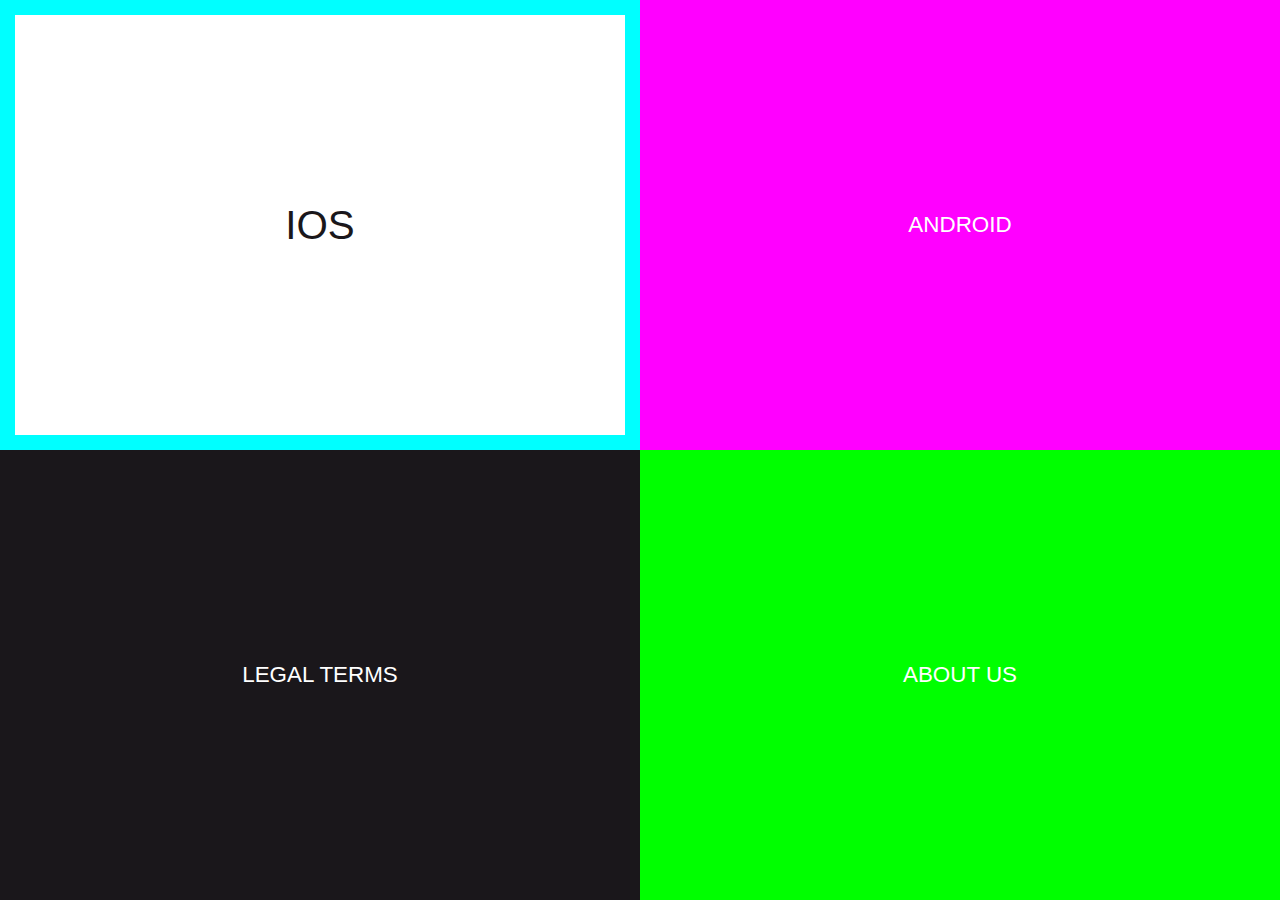
<file: main/index.html>
<!doctype html>
<html lang="en">
  <head>
    <meta http-equiv="Content-type" content="text/html; charset=utf-8">
	  <meta http-equiv="X-UA-Compatible" content="IE=Edge">
	  <title>MAIN</title>
	  <link rel="stylesheet" href="css/style_main01.css" type="text/css">
  </head>

  <body>
    <div id="download_ios" >
        <a href="https://apps.apple.com/ru/app/punky/id1506536591?l=en">
          IOS
        </a>
      </div>
    <div id="download_android">
        <a href="https://play.google.com/store/apps/details?id=com.punkyapp">
          ANDROID
        </a>
    </div>
    <div id="legaltext">
      <a href="/legalterms/index.html">
        LEGAL TERMS
      </a>
    </div>
    <div id="about">
      <a href="/about/index.html">
          ABOUT US
      </a>
    </div>
	</body>
</html>
</file>
<file: about/css/style_about02.css>
@import url(https://fonts.googleapis.com/css2?family=Roboto:wght@400;700&display=swap);

@media (max-width:1100px) {
  body
    {
      padding: 0;
      margin: 1em;
      font-family: 'Roboto', sans-serif;
      font-size: 7vw;
      text-align: justify;
    }
}

@media (min-width:1101px) {
    body
      {
        padding: 0;
        margin: 1em;
        font-family: 'Roboto', sans-serif;
        font-size: 3vw;
        text-align: justify;
      }
}
</file>
<file: legal_terms/css/style_legal.css>
@import url(https://allfont.es/allfont.css?fonts=digital-7);


html, body
  {
    padding: 20px;
    margin: 20px;
    font-family: 'Digital-7', arial;
    font-size: 10px;
    text-align: justify;
  }
</file>
<file: legalterms/css/style_legal.css>
@import url(https://fonts.googleapis.com/css2?family=Roboto:wght@400;700&display=swap);

html, body
  {
    padding: 0;
    margin: 1em;
    font-family: 'Roboto', sans-serif;
    font-size: 3vw;
    text-align: justify;
  }

table {
  table-layout: fixed;
  width: 100%;
}

td {
  word-wrap: break-word;
}

.first_column {
  width: 25%;
  text-align: left;
  vertical-align: top;
}
</file>
<file: main/css/style_main01.css>
@import url(https://allfont.es/allfont.css?fonts=digital-7);

@media (max-width:1100px) {
    @font-face {
         font-family: 'Digital7';
         src: url("/fonts/digital-7.ttf");
         src: url("/fonts/Digital-7.eot") format('embedded-opentype'),
              url("/fonts/Digital-7.svg") format('svg'),
              url("/fonts/Digital-7.woff") format('woff');
       }

     body
       {
         width: 100%;
         height: 100%;
         padding: 0;
         margin: 0;
         font-family: 'Digital7';
         font-size: 7vw;
       }

     div
       {
         position: absolute;
         padding: 1em;
         border: 0px solid #000;
       }

     #download_ios
       {
         top: 0;
         left: 0;
         right: 50%;
         bottom: 50%;
         text-align: center;
         justify-content: center;
         margin: 0;
         paddig: 0;
         font-size: 7vw;
         background-color: #00ffff;
         color: #ffffff;
       }

     #download_ios a
       {
         left: 0;
         line-height: 200px;
         margin-top: -100px;
         position: absolute;
         text-align: center;
         top: 50%;
         width: 100%;
       }

     a:link, a:visited, a:active, a:hover
       {
         text-decoration: none;
         color: inherit;
       }

     #download_android
     {
         top: 0;
         left: 50%;
         right: 0;
         bottom: 50%;
         text-align: center;
         margin: 0;
         paddig: 0;
         font-size: 7vw;
         color: #ffffff;
         background: #ff00ff;
       }

     #download_android a
         {
           left: 0;
           line-height: 200px;
           margin-top: -100px;
           position: absolute;
           text-align: center;
           top: 50%;
           width: 100%;
         }

     #legaltext
       {
         top: 50%;
         left: 0;
         right: 50%;
         bottom: 0;
         margin: 0;
         paddig: 0;
         font-size: 7vw;
         background: #1A171B;
         color: #ffffff;
       }

     #legaltext a
       {
         left: 0;
         line-height: 200px;
         margin-top: -100px;
         position: absolute;
         text-align: center;
         top: 50%;
         width: 100%;
       }

     #about
       {
         top: 50%;
         left: 50%;
         right: 0;
         bottom: 0;
         margin: 0;
         paddig: 0;
         font-size: 7vw;
         background: #00ff00;
         color: #ffffff;
       }

     #about a
       {
         left: 0;
         line-height: 200px;
         margin-top: -100px;
         position: absolute;
         text-align: center;
         top: 50%;
         width: 100%;
       }
   }

@media (min-width:1101px) {
  body
    {
      width: 100%;
      height: 100%;
      padding: 0;
      margin: 0;
      font-family: 'Digital-7', arial;
      font-size: 1.4em;
    }

  div
    {
      position: absolute;
      padding: 1em;
      border: 0px solid #000;
    }

  #download_ios
    {
      top: 0;
      left: 0;
      right: 50%;
      bottom: 50%;
      text-align: center;
      justify-content: center;
      background-color: #00ffff;
      color: #ffffff;
      margin: 0;
      paddig: 0;
    }

  #download_ios a
    {
      left: 0;
      line-height: 200px;
      margin-top: -100px;
      position: absolute;
      text-align: center;
      top: 50%;
      width: 100%;
    }

  #download_ios:hover {
    background-color: #ffffff;
    font-size: 1.8em;
    color: #1A171B;
    border: 15px solid #00ffff;
  }

  a:link, a:visited, a:active, a:hover
    {
      text-decoration: none;
      color: inherit;
    }

  #download_android
  {
      top: 0;
      left: 50%;
      right: 0;
      bottom: 50%;
      text-align: center;
      margin: 0;
      paddig: 0;
      color: #ffffff;
      background: #ff00ff;
    }

  #download_android a
      {
        left: 0;
        line-height: 200px;
        margin-top: -100px;
        position: absolute;
        text-align: center;
        top: 50%;
        width: 100%;
      }

  #download_android:hover {
    background-color: #ffffff;
    font-size: 1.8em;
    color: #1A171B;
    border: 15px solid #ff00ff;
  }

  #legaltext
    {
      top: 50%;
      left: 0;
      right: 50%;
      bottom: 0;
      margin: 0;
      paddig: 0;
      background: #1A171B;
      color: #ffffff;
    }

  #legaltext a
    {
      left: 0;
      line-height: 200px;
      margin-top: -100px;
      position: absolute;
      text-align: center;
      top: 50%;
      width: 100%;
    }

  #legaltext:hover {
    background-color: #ffffff;
    font-size: 1.8em;
    color: #1A171B;
    border: 15px solid #1A171B;
  }

  #about
    {
      background: #00ff00;
      color: #ffffff;
      top: 50%;
      left: 50%;
      right: 0;
      bottom: 0;
      margin: 0;
      paddig: 0;
    }

  #about a
    {
      left: 0;
      line-height: 200px;
      margin-top: -100px;
      position: absolute;
      text-align: center;
      top: 50%;
      width: 100%;
    }

  #about:hover {
    background-color: #ffffff;
    font-size: 1.8em;
    color: #1A171B;
    border: 15px solid #00ff00;
  }
}
</file>
